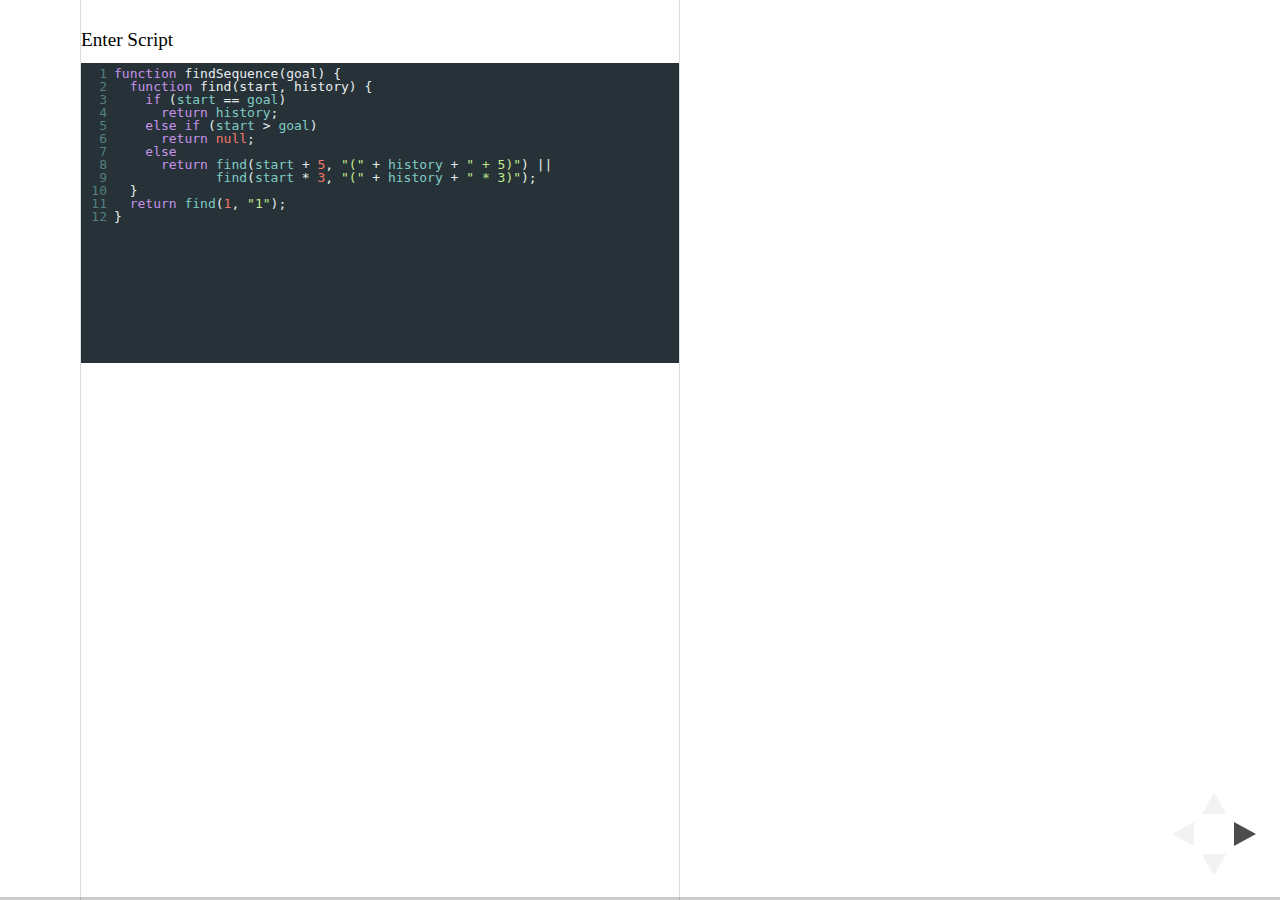
<file: codemirror-5.17.0/index.html>
<!doctype html>
<head>
  <title>CodeMirror: Theme Demo</title>
  <meta charset="utf-8"/>
  <link rel=stylesheet href="style.css">

  <link rel="stylesheet" href="lib/codemirror.css">
  <link rel="stylesheet" href="theme/material.css">
  <script src="lib/codemirror.js"></script>
  <script src="mode/javascript/javascript.js"></script>
  <script src="addon/selection/active-line.js"></script>
  <script src="addon/edit/matchbrackets.js"></script>

  <link rel="stylesheet" href="../reveal.js-3.3.0/css/reveal.css">
  <!-- <link rel="stylesheet" href="../reveal.js-3.3.0/css/theme/black.css"> -->
  <!-- Printing and PDF exports -->
  <script>
    var link = document.createElement( 'link' );
    link.rel = 'stylesheet';
    link.type = 'text/css';
    link.href = window.location.search.match( /print-pdf/gi ) ? '../reveal.js-3.3.0/css/print/pdf.css' : '../reveal.js-3.3.0/css/print/paper.css';
    document.getElementsByTagName( 'head' )[0].appendChild( link );
  </script>
</head>

<body>

<article>
<h2>Enter Script</h2>
<form><textarea id="code" name="code">
function findSequence(goal) {
  function find(start, history) {
    if (start == goal)
      return history;
    else if (start > goal)
      return null;
    else
      return find(start + 5, "(" + history + " + 5)") ||
             find(start * 3, "(" + history + " * 3)");
  }
  return find(1, "1");
}</textarea></form>
<script>
  var editor = CodeMirror.fromTextArea(document.getElementById("code"), {
    lineNumbers: true,
    styleActiveLine: true,
    matchBrackets: true,
    theme: "material"
  });
</script>
</article>

<!-- Output presentation preview -->
<div id="PreviewBox">
  <div class="reveal">
    <div class="slides">
      <section>Slide 1</section>
      <section>Slide 2</section>
    </div>
  </div>
  <script src="../reveal.js-3.3.0/lib/js/head.min.js"></script>
  <script src="../reveal.js-3.3.0/js/reveal.js"></script>
  <script>Reveal.initialize({
    width: 800,
    height: 800,
    // Factor of the display size that should remain empty around the content
    margin: 0.1,
    });</script>
</div>

</body>
</file>
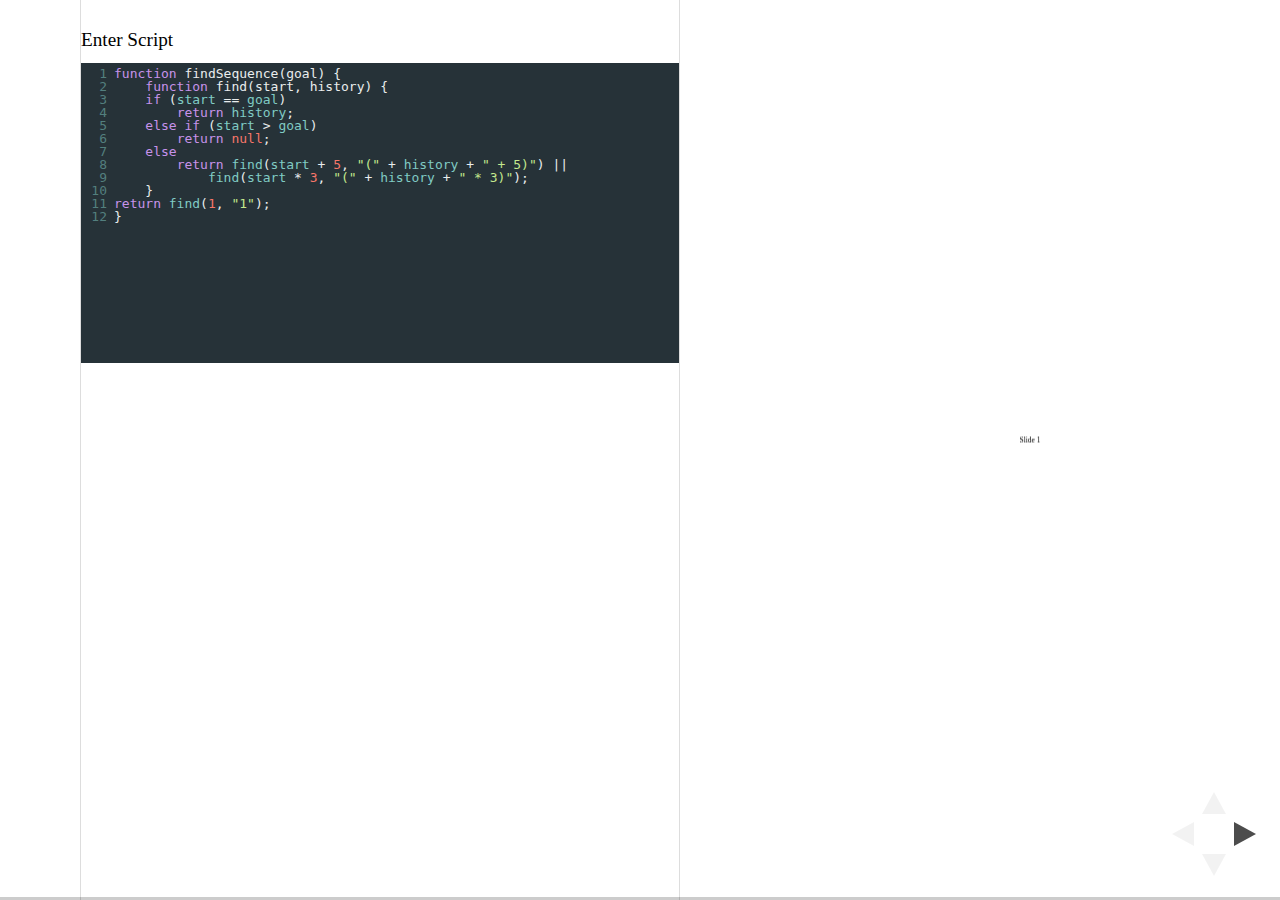
<file: reveal.js-3.3.0/index.html>
<!doctype html>
<html>
	<head>
		<meta charset="utf-8">
		<meta name="viewport" content="width=device-width, initial-scale=1.0, maximum-scale=1.0, user-scalable=no">

		<title>reveal.js</title>

		<link rel=stylesheet href="../codemirror-5.17.0/style.css">

		<link rel="stylesheet" href="../codemirror-5.17.0/lib/codemirror.css">
		<link rel="stylesheet" href="../codemirror-5.17.0/theme/material.css">
		<script src="../codemirror-5.17.0/lib/codemirror.js"></script>
		<script src="../codemirror-5.17.0/mode/javascript/javascript.js"></script>
		<script src="../codemirror-5.17.0/addon/selection/active-line.js"></script>
		<script src="../codemirror-5.17.0/addon/edit/matchbrackets.js"></script>

		<link rel="stylesheet" href="css/reveal.css">
		<!-- <link rel="stylesheet" href="css/theme/black.css"> -->

		<!-- Theme used for syntax highlighting of code -->
		<link rel="stylesheet" href="lib/css/zenburn.css">

		<!-- Printing and PDF exports -->
		<script>
			var link = document.createElement( 'link' );
			link.rel = 'stylesheet';
			link.type = 'text/css';
			link.href = window.location.search.match( /print-pdf/gi ) ? 'css/print/pdf.css' : 'css/print/paper.css';
			document.getElementsByTagName( 'head' )[0].appendChild( link );
		</script>
	</head>
	<body>

		<article>
		<h2>Enter Script</h2>
		<form><textarea id="code" name="code">
function findSequence(goal) {
	function find(start, history) {
	if (start == goal)
		return history;
	else if (start > goal)
		return null;
	else
		return find(start + 5, "(" + history + " + 5)") ||
	    	find(start * 3, "(" + history + " * 3)");
	}
return find(1, "1");
}</textarea></form>
		<script>
		var editor = CodeMirror.fromTextArea(document.getElementById("code"), {
			lineNumbers: true,
			styleActiveLine: true,
			matchBrackets: true,
			theme: "material"
		});
		</script>
		</article>


		<div class="reveal" style="width:500px; float:right">
			<div class="slides">
				<section>Slide 1</section>
				<section>Slide 2</section>
			</div>
		</div>

		<script src="lib/js/head.min.js"></script>
		<script src="js/reveal.js"></script>

		<script>
			// More info https://github.com/hakimel/reveal.js#configuration
			Reveal.initialize({
				history: true,

				// More info https://github.com/hakimel/reveal.js#dependencies
				dependencies: [
					{ src: 'plugin/markdown/marked.js' },
					{ src: 'plugin/markdown/markdown.js' },
					{ src: 'plugin/notes/notes.js', async: true },
					{ src: 'plugin/highlight/highlight.js', async: true, callback: function() { hljs.initHighlightingOnLoad(); } }
				]
			});
		</script>
	</body>
</html>
</file>
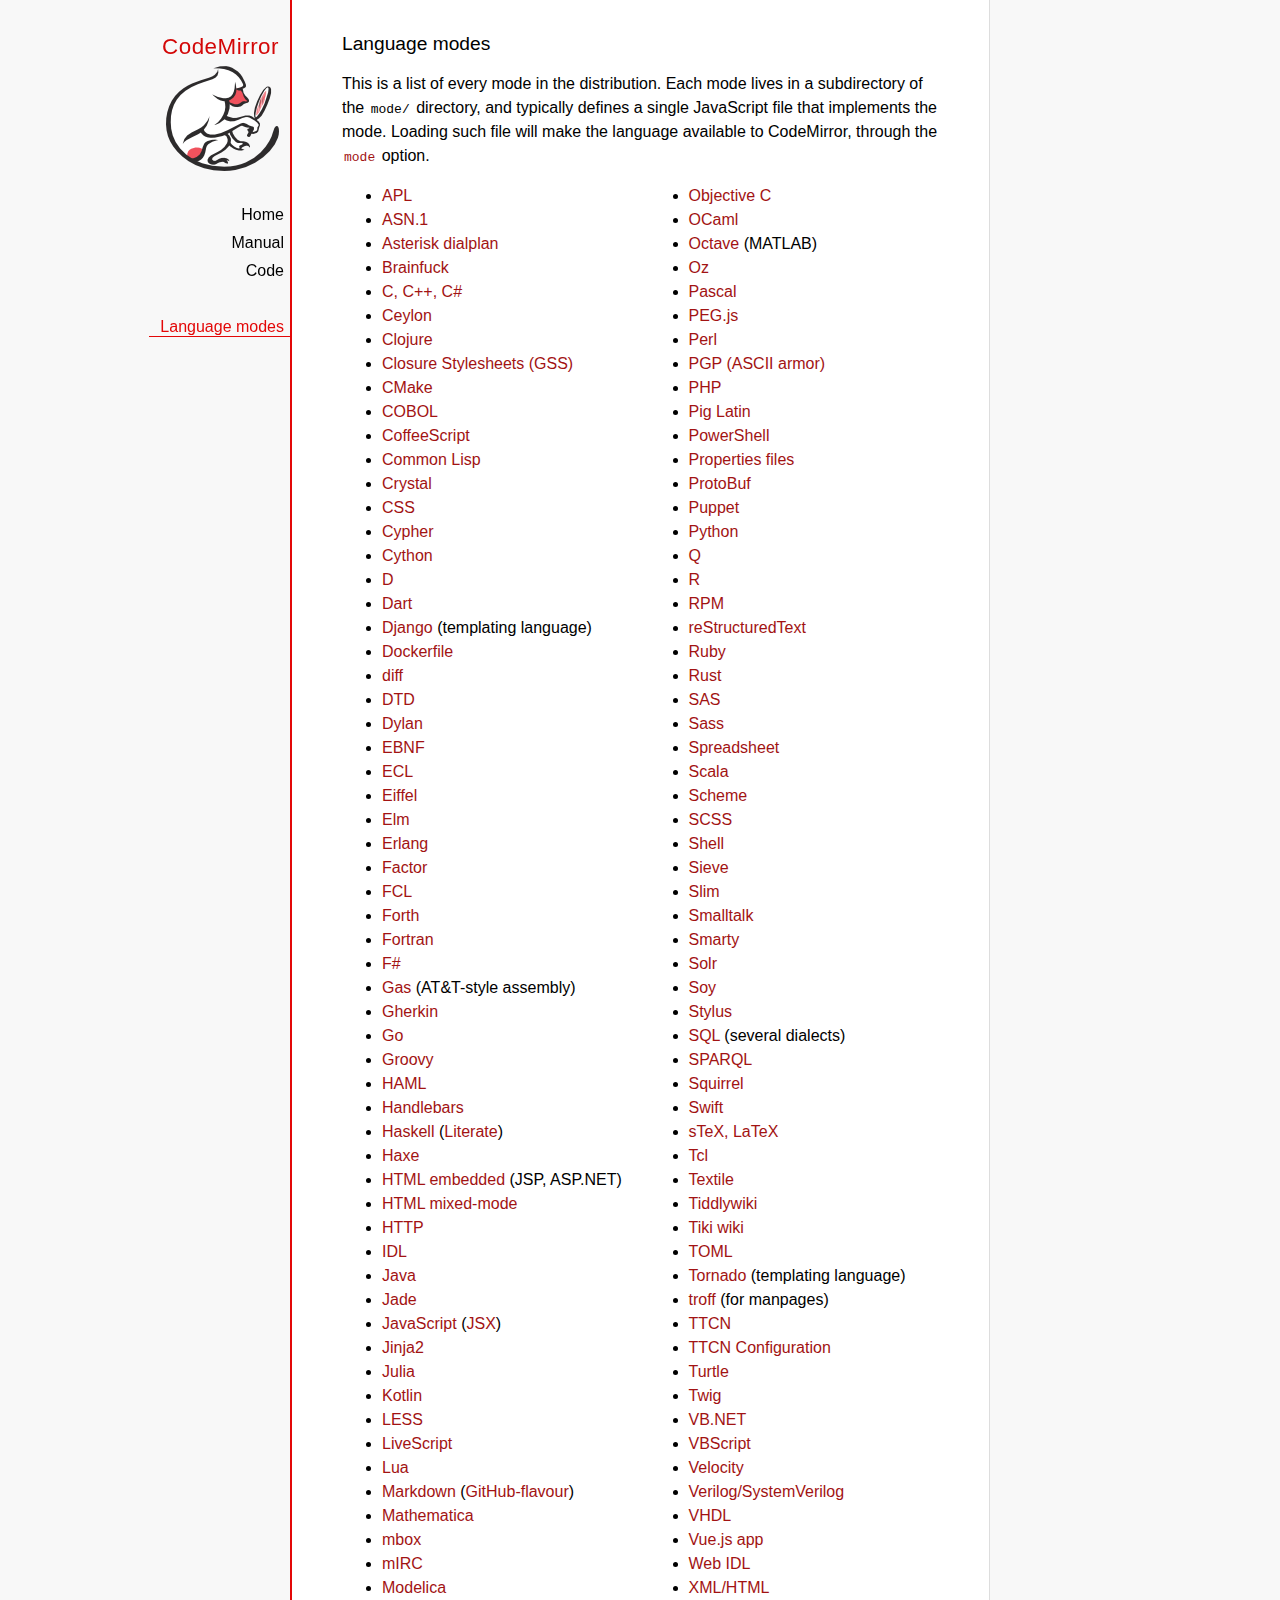
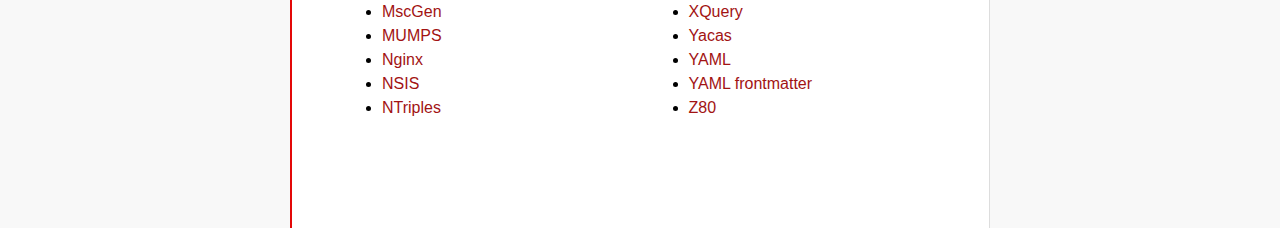
<file: codemirror-5.17.0/mode/index.html>
<!doctype html>

<title>CodeMirror: Language Modes</title>
<meta charset="utf-8"/>
<link rel=stylesheet href="../doc/docs.css">

<div id=nav>
  <a href="http://codemirror.net"><h1>CodeMirror</h1><img id=logo src="../doc/logo.png"></a>

  <ul>
    <li><a href="../index.html">Home</a>
    <li><a href="../doc/manual.html">Manual</a>
    <li><a href="https://github.com/codemirror/codemirror">Code</a>
  </ul>
  <ul>
    <li><a class=active href="#">Language modes</a>
  </ul>
</div>

<article>

  <h2>Language modes</h2>

  <p>This is a list of every mode in the distribution. Each mode lives
in a subdirectory of the <code>mode/</code> directory, and typically
defines a single JavaScript file that implements the mode. Loading
such file will make the language available to CodeMirror, through
the <a href="../doc/manual.html#option_mode"><code>mode</code></a>
option.</p>

  <div style="-webkit-columns: 100px 2; -moz-columns: 100px 2; columns: 100px 2;">
    <ul style="margin-top: 0">
      <li><a href="apl/index.html">APL</a></li>
      <li><a href="asn.1/index.html">ASN.1</a></li>
      <li><a href="asterisk/index.html">Asterisk dialplan</a></li>
      <li><a href="brainfuck/index.html">Brainfuck</a></li>
      <li><a href="clike/index.html">C, C++, C#</a></li>
      <li><a href="clike/index.html">Ceylon</a></li>
      <li><a href="clojure/index.html">Clojure</a></li>
      <li><a href="css/gss.html">Closure Stylesheets (GSS)</a></li>
      <li><a href="cmake/index.html">CMake</a></li>
      <li><a href="cobol/index.html">COBOL</a></li>
      <li><a href="coffeescript/index.html">CoffeeScript</a></li>
      <li><a href="commonlisp/index.html">Common Lisp</a></li>
      <li><a href="crystal/index.html">Crystal</a></li>
      <li><a href="css/index.html">CSS</a></li>
      <li><a href="cypher/index.html">Cypher</a></li>
      <li><a href="python/index.html">Cython</a></li>
      <li><a href="d/index.html">D</a></li>
      <li><a href="dart/index.html">Dart</a></li>
      <li><a href="django/index.html">Django</a> (templating language)</li>
      <li><a href="dockerfile/index.html">Dockerfile</a></li>
      <li><a href="diff/index.html">diff</a></li>
      <li><a href="dtd/index.html">DTD</a></li>
      <li><a href="dylan/index.html">Dylan</a></li>
      <li><a href="ebnf/index.html">EBNF</a></li>
      <li><a href="ecl/index.html">ECL</a></li>
      <li><a href="eiffel/index.html">Eiffel</a></li>
      <li><a href="elm/index.html">Elm</a></li>
      <li><a href="erlang/index.html">Erlang</a></li>
      <li><a href="factor/index.html">Factor</a></li>
      <li><a href="fcl/index.html">FCL</a></li>
      <li><a href="forth/index.html">Forth</a></li>
      <li><a href="fortran/index.html">Fortran</a></li>
      <li><a href="mllike/index.html">F#</a></li>
      <li><a href="gas/index.html">Gas</a> (AT&amp;T-style assembly)</li>
      <li><a href="gherkin/index.html">Gherkin</a></li>
      <li><a href="go/index.html">Go</a></li>
      <li><a href="groovy/index.html">Groovy</a></li>
      <li><a href="haml/index.html">HAML</a></li>
      <li><a href="handlebars/index.html">Handlebars</a></li>
      <li><a href="haskell/index.html">Haskell</a> (<a href="haskell-literate/index.html">Literate</a>)</li>
      <li><a href="haxe/index.html">Haxe</a></li>
      <li><a href="htmlembedded/index.html">HTML embedded</a> (JSP, ASP.NET)</li>
      <li><a href="htmlmixed/index.html">HTML mixed-mode</a></li>
      <li><a href="http/index.html">HTTP</a></li>
      <li><a href="idl/index.html">IDL</a></li>
      <li><a href="clike/index.html">Java</a></li>
      <li><a href="jade/index.html">Jade</a></li>
      <li><a href="javascript/index.html">JavaScript</a> (<a href="jsx/index.html">JSX</a>)</li>
      <li><a href="jinja2/index.html">Jinja2</a></li>
      <li><a href="julia/index.html">Julia</a></li>
      <li><a href="kotlin/index.html">Kotlin</a></li>
      <li><a href="css/less.html">LESS</a></li>
      <li><a href="livescript/index.html">LiveScript</a></li>
      <li><a href="lua/index.html">Lua</a></li>
      <li><a href="markdown/index.html">Markdown</a> (<a href="gfm/index.html">GitHub-flavour</a>)</li>
      <li><a href="mathematica/index.html">Mathematica</a></li>
      <li><a href="mbox/index.html">mbox</a></li>
      <li><a href="mirc/index.html">mIRC</a></li>
      <li><a href="modelica/index.html">Modelica</a></li>
      <li><a href="mscgen/index.html">MscGen</a></li>
      <li><a href="mumps/index.html">MUMPS</a></li>
      <li><a href="nginx/index.html">Nginx</a></li>
      <li><a href="nsis/index.html">NSIS</a></li>
      <li><a href="ntriples/index.html">NTriples</a></li>
      <li><a href="clike/index.html">Objective C</a></li>
      <li><a href="mllike/index.html">OCaml</a></li>
      <li><a href="octave/index.html">Octave</a> (MATLAB)</li>
      <li><a href="oz/index.html">Oz</a></li>
      <li><a href="pascal/index.html">Pascal</a></li>
      <li><a href="pegjs/index.html">PEG.js</a></li>
      <li><a href="perl/index.html">Perl</a></li>
      <li><a href="asciiarmor/index.html">PGP (ASCII armor)</a></li>
      <li><a href="php/index.html">PHP</a></li>
      <li><a href="pig/index.html">Pig Latin</a></li>
      <li><a href="powershell/index.html">PowerShell</a></li>
      <li><a href="properties/index.html">Properties files</a></li>
      <li><a href="protobuf/index.html">ProtoBuf</a></li>
      <li><a href="puppet/index.html">Puppet</a></li>
      <li><a href="python/index.html">Python</a></li>
      <li><a href="q/index.html">Q</a></li>
      <li><a href="r/index.html">R</a></li>
      <li><a href="rpm/index.html">RPM</a></li>
      <li><a href="rst/index.html">reStructuredText</a></li>
      <li><a href="ruby/index.html">Ruby</a></li>
      <li><a href="rust/index.html">Rust</a></li>
      <li><a href="sas/index.html">SAS</a></li>
      <li><a href="sass/index.html">Sass</a></li>
      <li><a href="spreadsheet/index.html">Spreadsheet</a></li>
      <li><a href="clike/scala.html">Scala</a></li>
      <li><a href="scheme/index.html">Scheme</a></li>
      <li><a href="css/scss.html">SCSS</a></li>
      <li><a href="shell/index.html">Shell</a></li>
      <li><a href="sieve/index.html">Sieve</a></li>
      <li><a href="slim/index.html">Slim</a></li>
      <li><a href="smalltalk/index.html">Smalltalk</a></li>
      <li><a href="smarty/index.html">Smarty</a></li>
      <li><a href="solr/index.html">Solr</a></li>
      <li><a href="soy/index.html">Soy</a></li>
      <li><a href="stylus/index.html">Stylus</a></li>
      <li><a href="sql/index.html">SQL</a> (several dialects)</li>
      <li><a href="sparql/index.html">SPARQL</a></li>
      <li><a href="clike/index.html">Squirrel</a></li>
      <li><a href="swift/index.html">Swift</a></li>
      <li><a href="stex/index.html">sTeX, LaTeX</a></li>
      <li><a href="tcl/index.html">Tcl</a></li>
      <li><a href="textile/index.html">Textile</a></li>
      <li><a href="tiddlywiki/index.html">Tiddlywiki</a></li>
      <li><a href="tiki/index.html">Tiki wiki</a></li>
      <li><a href="toml/index.html">TOML</a></li>
      <li><a href="tornado/index.html">Tornado</a> (templating language)</li>
      <li><a href="troff/index.html">troff</a> (for manpages)</li>
      <li><a href="ttcn/index.html">TTCN</a></li>
      <li><a href="ttcn-cfg/index.html">TTCN Configuration</a></li>
      <li><a href="turtle/index.html">Turtle</a></li>
      <li><a href="twig/index.html">Twig</a></li>
      <li><a href="vb/index.html">VB.NET</a></li>
      <li><a href="vbscript/index.html">VBScript</a></li>
      <li><a href="velocity/index.html">Velocity</a></li>
      <li><a href="verilog/index.html">Verilog/SystemVerilog</a></li>
      <li><a href="vhdl/index.html">VHDL</a></li>
      <li><a href="vue/index.html">Vue.js app</a></li>
      <li><a href="webidl/index.html">Web IDL</a></li>
      <li><a href="xml/index.html">XML/HTML</a></li>
      <li><a href="xquery/index.html">XQuery</a></li>
      <li><a href="yacas/index.html">Yacas</a></li>
      <li><a href="yaml/index.html">YAML</a></li>
      <li><a href="yaml-frontmatter/index.html">YAML frontmatter</a></li>
      <li><a href="z80/index.html">Z80</a></li>
    </ul>
  </div>

</article>
</file>
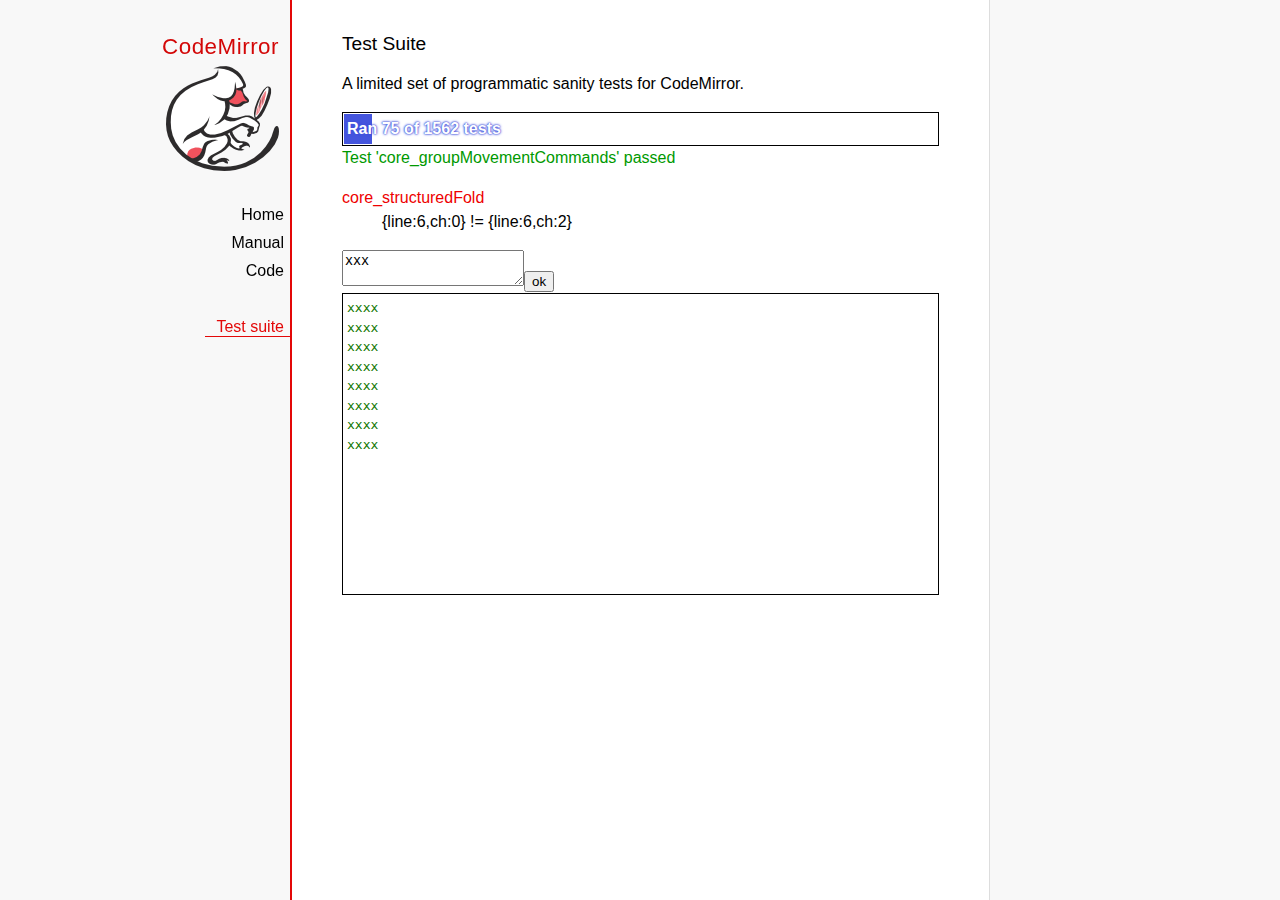
<file: codemirror-5.17.0/test/index.html>
<!doctype html>

<meta charset="utf-8"/>
<title>CodeMirror: Test Suite</title>
<link rel=stylesheet href="../doc/docs.css">

<link rel="stylesheet" href="../lib/codemirror.css">
<link rel="stylesheet" href="mode_test.css">
<script src="../doc/activebookmark.js"></script>
<script src="../lib/codemirror.js"></script>
<script src="../mode/meta.js"></script>
<script src="../addon/mode/overlay.js"></script>
<script src="../addon/mode/multiplex.js"></script>
<script src="../addon/search/searchcursor.js"></script>
<script src="../addon/dialog/dialog.js"></script>
<script src="../addon/edit/matchbrackets.js"></script>
<script src="../addon/hint/sql-hint.js"></script>
<script src="../addon/comment/comment.js"></script>
<script src="../addon/mode/simple.js"></script>
<script src="../mode/css/css.js"></script>
<script src="../mode/clike/clike.js"></script>
<!-- clike must be after css or vim and sublime tests will fail -->
<script src="../mode/gfm/gfm.js"></script>
<script src="../mode/haml/haml.js"></script>
<script src="../mode/htmlmixed/htmlmixed.js"></script>
<script src="../mode/javascript/javascript.js"></script>
<script src="../mode/jsx/jsx.js"></script>
<script src="../mode/markdown/markdown.js"></script>
<script src="../mode/php/php.js"></script>
<script src="../mode/python/python.js"></script>
<script src="../mode/powershell/powershell.js"></script>
<script src="../mode/ruby/ruby.js"></script>
<script src="../mode/shell/shell.js"></script>
<script src="../mode/slim/slim.js"></script>
<script src="../mode/sql/sql.js"></script>
<script src="../mode/stex/stex.js"></script>
<script src="../mode/textile/textile.js"></script>
<script src="../mode/verilog/verilog.js"></script>
<script src="../mode/xml/xml.js"></script>
<script src="../mode/xquery/xquery.js"></script>
<script src="../keymap/emacs.js"></script>
<script src="../keymap/sublime.js"></script>
<script src="../keymap/vim.js"></script>
<script src="../mode/rust/rust.js"></script>
<script src="../mode/mscgen/mscgen.js"></script>
<script src="../mode/dylan/dylan.js"></script>

<style type="text/css">
  .ok {color: #090;}
  .fail {color: #e00;}
  .error {color: #c90;}
  .done {font-weight: bold;}
  #progress {
  background: #45d;
  color: white;
  text-shadow: 0 0 1px #45d, 0 0 2px #45d, 0 0 3px #45d;
  font-weight: bold;
  white-space: pre;
  }
  #testground {
  visibility: hidden;
  }
  #testground.offscreen {
  visibility: visible;
  position: absolute;
  left: -10000px;
  top: -10000px;
  }
  .CodeMirror { border: 1px solid black; }
</style>

<div id=nav>
  <a href="http://codemirror.net"><h1>CodeMirror</h1><img id=logo src="../doc/logo.png"></a>

  <ul>
    <li><a href="../index.html">Home</a>
    <li><a href="../doc/manual.html">Manual</a>
    <li><a href="https://github.com/codemirror/codemirror">Code</a>
  </ul>
  <ul>
    <li><a class=active href="#">Test suite</a>
  </ul>
</div>

<article>
  <h2>Test Suite</h2>

    <p>A limited set of programmatic sanity tests for CodeMirror.</p>

    <div style="border: 1px solid black; padding: 1px; max-width: 700px;">
      <div style="width: 0px;" id=progress><div style="padding: 3px;">Ran <span id="progress_ran">0</span><span id="progress_total"> of 0</span> tests</div></div>
    </div>
    <p id=status>Please enable JavaScript...</p>
    <div id=output></div>

    <div id=testground></div>

    <script src="driver.js"></script>
    <script src="test.js"></script>
    <script src="doc_test.js"></script>
    <script src="multi_test.js"></script>
    <script src="scroll_test.js"></script>
    <script src="comment_test.js"></script>
    <script src="search_test.js"></script>
    <script src="mode_test.js"></script>

    <script src="../mode/clike/test.js"></script>
    <script src="../mode/css/test.js"></script>
    <script src="../mode/css/gss_test.js"></script>
    <script src="../mode/css/scss_test.js"></script>
    <script src="../mode/css/less_test.js"></script>
    <script src="../mode/gfm/test.js"></script>
    <script src="../mode/haml/test.js"></script>
    <script src="../mode/javascript/test.js"></script>
    <script src="../mode/jsx/test.js"></script>
    <script src="../mode/markdown/test.js"></script>
    <script src="../mode/php/test.js"></script>
    <script src="../mode/powershell/test.js"></script>
    <script src="../mode/ruby/test.js"></script>
    <script src="../mode/shell/test.js"></script>
    <script src="../mode/slim/test.js"></script>
    <script src="../mode/stex/test.js"></script>
    <script src="../mode/textile/test.js"></script>
    <script src="../mode/verilog/test.js"></script>
    <script src="../mode/xml/test.js"></script>
    <script src="../mode/xquery/test.js"></script>
    <script src="../mode/python/test.js"></script>
    <script src="../mode/rust/test.js"></script>
    <script src="../mode/mscgen/mscgen_test.js"></script>
    <script src="../mode/mscgen/xu_test.js"></script>
    <script src="../mode/mscgen/msgenny_test.js"></script>
    <script src="../mode/dylan/test.js"></script>
    <script src="../addon/mode/multiplex_test.js"></script>
    <script src="emacs_test.js"></script>
    <script src="sql-hint-test.js"></script>
    <script src="sublime_test.js"></script>
    <script src="vim_test.js"></script>
    <script>
      window.onload = runHarness;
      CodeMirror.on(window, 'hashchange', runHarness);

      function esc(str) {
        return str.replace(/[<&]/, function(ch) { return ch == "<" ? "&lt;" : "&amp;"; });
      }

      var output = document.getElementById("output"),
          progress = document.getElementById("progress"),
          progressRan = document.getElementById("progress_ran").childNodes[0],
          progressTotal = document.getElementById("progress_total").childNodes[0];
      var count = 0,
          failed = 0,
          skipped = 0,
          bad = "",
          running = false, // Flag that states tests are running
          quit = false, // Flag to quit tests ASAP
          verbose = false; // Adds message for *every* test to output

      function runHarness(){
        if (running) {
          quit = true;
          setStatus("Restarting tests...", '', true);
          setTimeout(function(){runHarness();}, 500);
          return;
        }
        filters = [];
        verbose = false;
        if (window.location.hash.substr(1)){
          var strings = window.location.hash.substr(1).split(",");
          while (strings.length) {
            var s = strings.shift();
            if (s === "verbose")
              verbose = true;
            else
              filters.push(parseTestFilter(decodeURIComponent(s)));
          }
        }
        quit = false;
        running = true;
        setStatus("Loading tests...");
        count = 0;
        failed = 0;
        skipped = 0;
        bad = "";
        totalTests = countTests();
        progressTotal.nodeValue = " of " + totalTests;
        progressRan.nodeValue = count;
        output.innerHTML = '';
        document.getElementById("testground").innerHTML = "<form>" +
          "<textarea id=\"code\" name=\"code\"></textarea>" +
          "<input type=submit value=ok name=submit>" +
          "</form>";
        runTests(displayTest);
      }

      function setStatus(message, className, force){
        if (quit && !force) return;
        if (!message) throw("must provide message");
        var status = document.getElementById("status").childNodes[0];
        status.nodeValue = message;
        status.parentNode.className = className;
      }
      function addOutput(name, className, code){
        var newOutput = document.createElement("dl");
        var newTitle = document.createElement("dt");
        newTitle.className = className;
        newTitle.appendChild(document.createTextNode(name));
        newOutput.appendChild(newTitle);
        var newMessage = document.createElement("dd");
        newMessage.innerHTML = code;
        newOutput.appendChild(newTitle);
        newOutput.appendChild(newMessage);
        output.appendChild(newOutput);
      }
      function displayTest(type, name, customMessage) {
        var message = "???";
        if (type != "done" && type != "skipped") ++count;
        progress.style.width = (count * (progress.parentNode.clientWidth - 2) / totalTests) + "px";
        progressRan.nodeValue = count;
        if (type == "ok") {
          message = "Test '" + name + "' passed";
          if (!verbose) customMessage = false;
        } else if (type == "skipped") {
          message = "Test '" + name + "' skipped";
          ++skipped;
          if (!verbose) customMessage = false;
        } else if (type == "expected") {
          message = "Test '" + name + "' failed as expected";
          if (!verbose) customMessage = false;
        } else if (type == "error" || type == "fail") {
          ++failed;
          message = "Test '" + name + "' failed";
        } else if (type == "done") {
          if (failed) {
            type += " fail";
            message = failed + " failure" + (failed > 1 ? "s" : "");
          } else if (count < totalTests) {
            failed = totalTests - count;
            type += " fail";
            message = failed + " failure" + (failed > 1 ? "s" : "");
          } else {
            type += " ok";
            message = "All passed";
            if (skipped) {
              message += " (" + skipped + " skipped)";
            }
          }
          progressTotal.nodeValue = '';
          customMessage = true; // Hack to avoid adding to output
        }
        if (verbose && !customMessage)  customMessage = message;
        setStatus(message, type);
        if (customMessage && customMessage.length > 0) {
          addOutput(name, type, customMessage);
        }
      }
    </script>

</article>
</file>
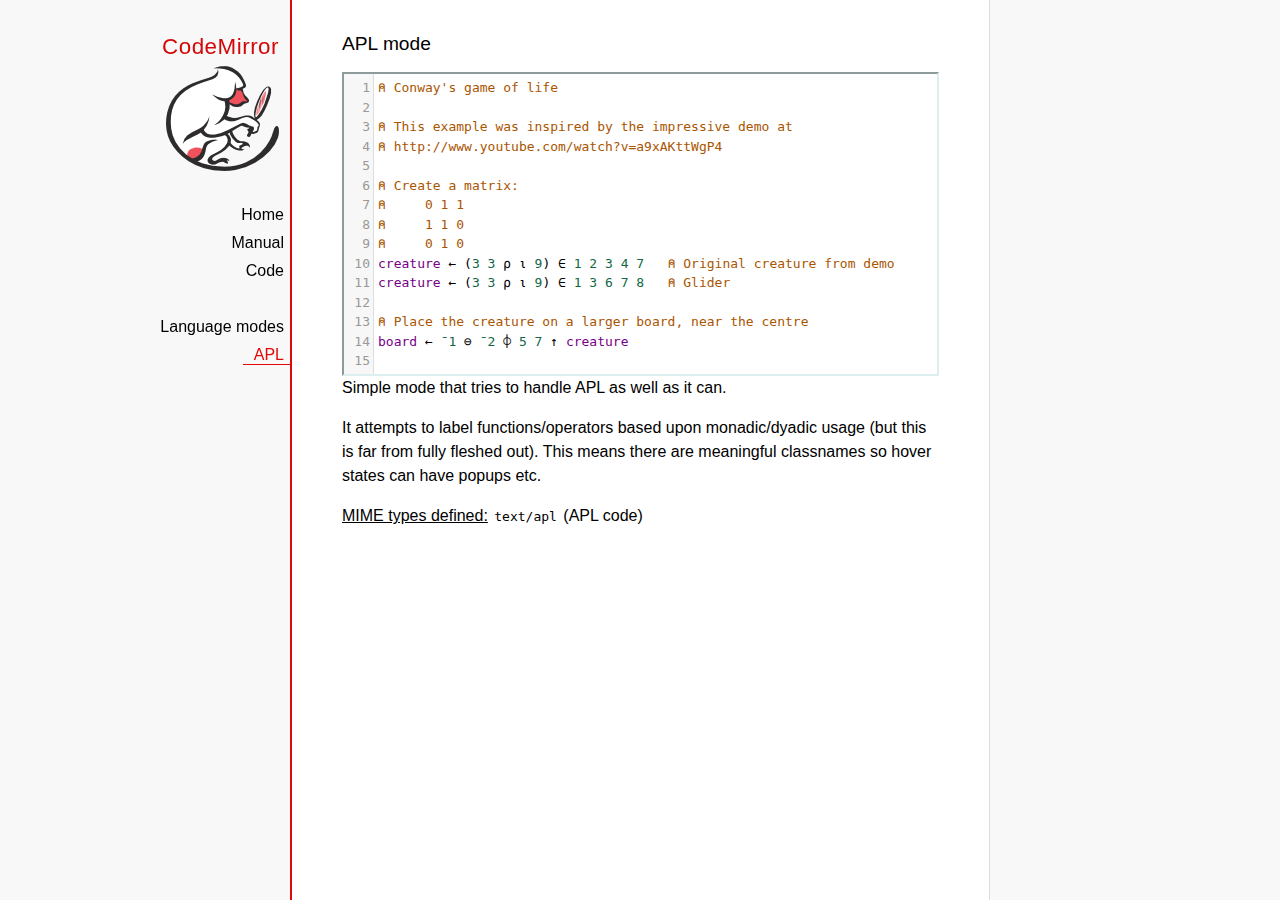
<file: codemirror-5.17.0/mode/apl/index.html>
<!doctype html>

<title>CodeMirror: APL mode</title>
<meta charset="utf-8"/>
<link rel=stylesheet href="../../doc/docs.css">

<link rel="stylesheet" href="../../lib/codemirror.css">
<script src="../../lib/codemirror.js"></script>
<script src="../../addon/edit/matchbrackets.js"></script>
<script src="./apl.js"></script>
<style>
	.CodeMirror { border: 2px inset #dee; }
    </style>
<div id=nav>
  <a href="http://codemirror.net"><h1>CodeMirror</h1><img id=logo src="../../doc/logo.png"></a>

  <ul>
    <li><a href="../../index.html">Home</a>
    <li><a href="../../doc/manual.html">Manual</a>
    <li><a href="https://github.com/codemirror/codemirror">Code</a>
  </ul>
  <ul>
    <li><a href="../index.html">Language modes</a>
    <li><a class=active href="#">APL</a>
  </ul>
</div>

<article>
<h2>APL mode</h2>
<form><textarea id="code" name="code">
⍝ Conway's game of life

⍝ This example was inspired by the impressive demo at
⍝ http://www.youtube.com/watch?v=a9xAKttWgP4

⍝ Create a matrix:
⍝     0 1 1
⍝     1 1 0
⍝     0 1 0
creature ← (3 3 ⍴ ⍳ 9) ∈ 1 2 3 4 7   ⍝ Original creature from demo
creature ← (3 3 ⍴ ⍳ 9) ∈ 1 3 6 7 8   ⍝ Glider

⍝ Place the creature on a larger board, near the centre
board ← ¯1 ⊖ ¯2 ⌽ 5 7 ↑ creature

⍝ A function to move from one generation to the next
life ← {∨/ 1 ⍵ ∧ 3 4 = ⊂+/ +⌿ 1 0 ¯1 ∘.⊖ 1 0 ¯1 ⌽¨ ⊂⍵}

⍝ Compute n-th generation and format it as a
⍝ character matrix
gen ← {' #'[(life ⍣ ⍵) board]}

⍝ Show first three generations
(gen 1) (gen 2) (gen 3)
</textarea></form>

    <script>
      var editor = CodeMirror.fromTextArea(document.getElementById("code"), {
        lineNumbers: true,
        matchBrackets: true,
        mode: "text/apl"
      });
    </script>

    <p>Simple mode that tries to handle APL as well as it can.</p>
    <p>It attempts to label functions/operators based upon
    monadic/dyadic usage (but this is far from fully fleshed out).
    This means there are meaningful classnames so hover states can
    have popups etc.</p>

    <p><strong>MIME types defined:</strong> <code>text/apl</code> (APL code)</p>
  </article>
</file>
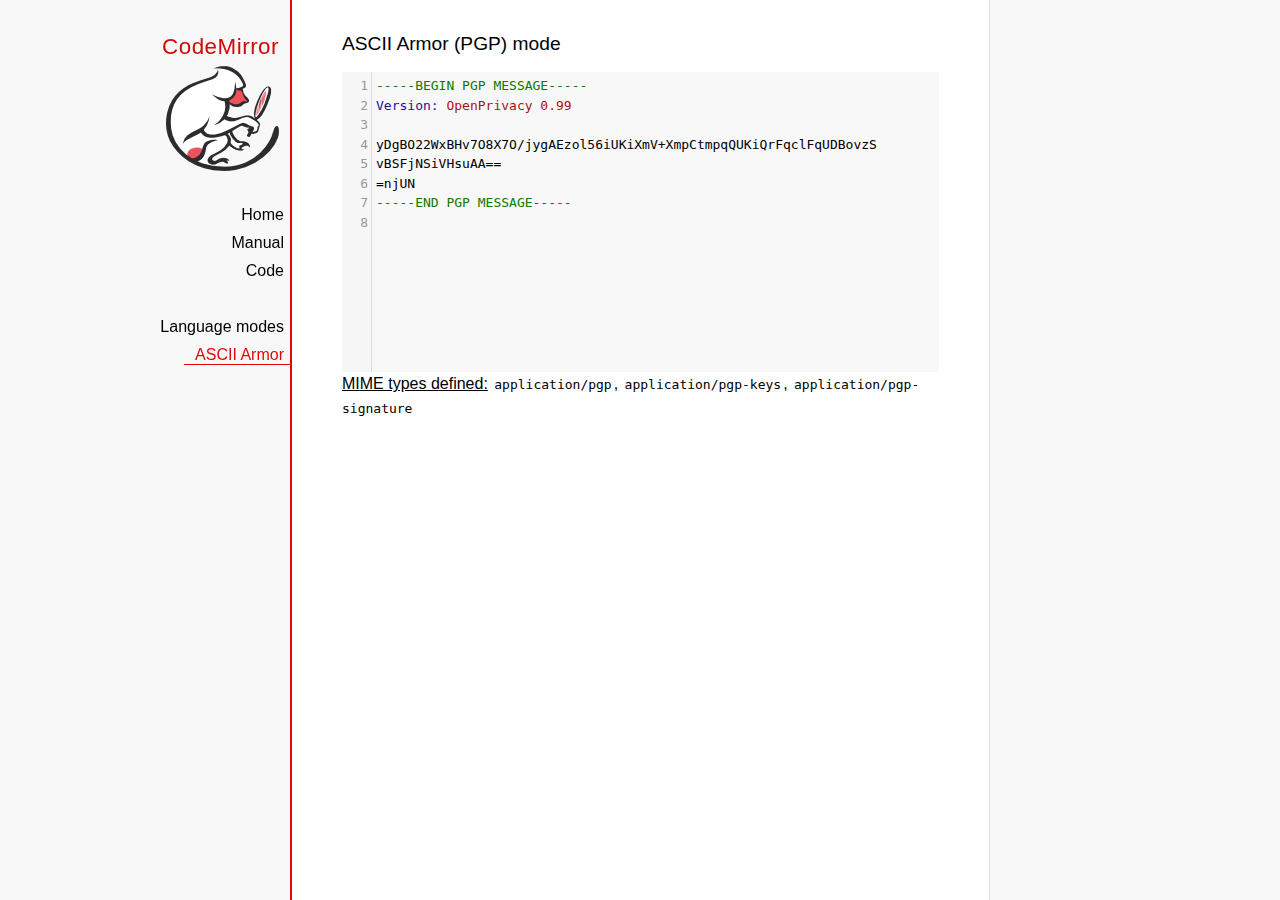
<file: codemirror-5.17.0/mode/asciiarmor/index.html>
<!doctype html>

<title>CodeMirror: ASCII Armor (PGP) mode</title>
<meta charset="utf-8"/>
<link rel=stylesheet href="../../doc/docs.css">

<link rel="stylesheet" href="../../lib/codemirror.css">
<script src="../../lib/codemirror.js"></script>
<script src="asciiarmor.js"></script>
<style>.CodeMirror {background: #f8f8f8;}</style>
<div id=nav>
  <a href="http://codemirror.net"><h1>CodeMirror</h1><img id=logo src="../../doc/logo.png"></a>

  <ul>
    <li><a href="../../index.html">Home</a>
    <li><a href="../../doc/manual.html">Manual</a>
    <li><a href="https://github.com/codemirror/codemirror">Code</a>
  </ul>
  <ul>
    <li><a href="../index.html">Language modes</a>
    <li><a class=active href="#">ASCII Armor</a>
  </ul>
</div>

<article>
<h2>ASCII Armor (PGP) mode</h2>
<form><textarea id="code" name="code">
-----BEGIN PGP MESSAGE-----
Version: OpenPrivacy 0.99

yDgBO22WxBHv7O8X7O/jygAEzol56iUKiXmV+XmpCtmpqQUKiQrFqclFqUDBovzS
vBSFjNSiVHsuAA==
=njUN
-----END PGP MESSAGE-----
</textarea></form>

<script>
var editor = CodeMirror.fromTextArea(document.getElementById("code"), {
  lineNumbers: true
});
</script>

<p><strong>MIME types
defined:</strong> <code>application/pgp</code>, <code>application/pgp-keys</code>, <code>application/pgp-signature</code></p>

</article>
</file>
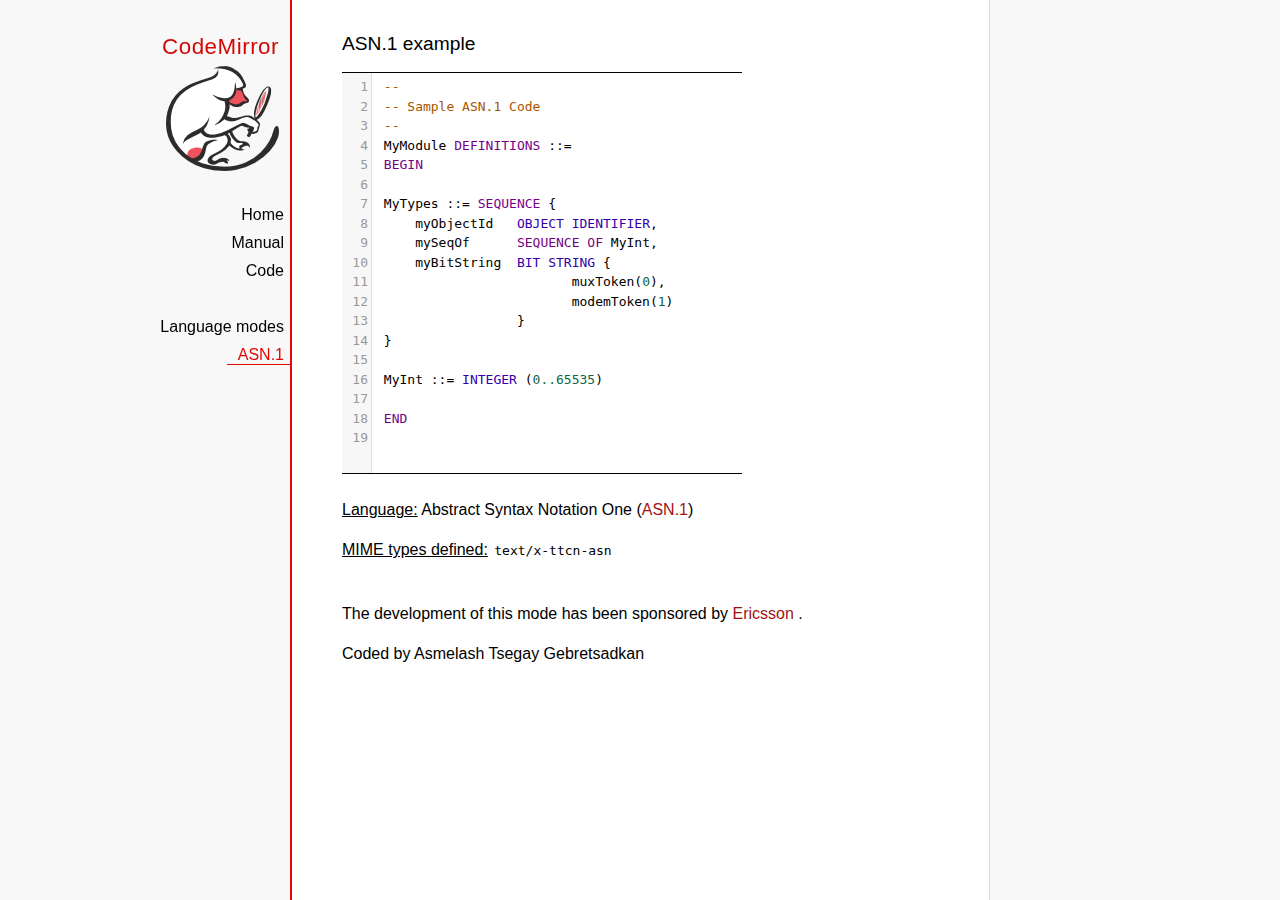
<file: codemirror-5.17.0/mode/asn.1/index.html>
﻿<!doctype html>

<title>CodeMirror: ASN.1 mode</title>
<meta charset="utf-8"/>
<link rel=stylesheet href="../../doc/docs.css">

<link rel="stylesheet" href="../../lib/codemirror.css">
<script src="../../lib/codemirror.js"></script>
<script src="asn.1.js"></script>
<style type="text/css">
    .CodeMirror {
        border-top: 1px solid black;
        border-bottom: 1px solid black;
    }
</style>
<div id=nav>
    <a href="http://codemirror.net"><h1>CodeMirror</h1>
        <img id=logo src="../../doc/logo.png">
    </a>

    <ul>
        <li><a href="../../index.html">Home</a>
        <li><a href="../../doc/manual.html">Manual</a>
        <li><a href="https://github.com/codemirror/codemirror">Code</a>
    </ul>
    <ul>
        <li><a href="../index.html">Language modes</a>
        <li><a class=active href="http://en.wikipedia.org/wiki/Abstract_Syntax_Notation_One">ASN.1</a>
    </ul>
</div>
<article>
    <h2>ASN.1 example</h2>
    <div>
        <textarea id="ttcn-asn-code">
 --
 -- Sample ASN.1 Code
 --
 MyModule DEFINITIONS ::=
 BEGIN

 MyTypes ::= SEQUENCE {
     myObjectId   OBJECT IDENTIFIER,
     mySeqOf      SEQUENCE OF MyInt,
     myBitString  BIT STRING {
                         muxToken(0),
                         modemToken(1)
                  }
 }

 MyInt ::= INTEGER (0..65535)

 END
        </textarea>
    </div>

    <script>
        var ttcnEditor = CodeMirror.fromTextArea(document.getElementById("ttcn-asn-code"), {
            lineNumbers: true,
            matchBrackets: true,
            mode: "text/x-ttcn-asn"
        });
        ttcnEditor.setSize(400, 400);
        var mac = CodeMirror.keyMap.default == CodeMirror.keyMap.macDefault;
        CodeMirror.keyMap.default[(mac ? "Cmd" : "Ctrl") + "-Space"] = "autocomplete";
    </script>
    <br/>
    <p><strong>Language:</strong> Abstract Syntax Notation One
        (<a href="http://www.itu.int/en/ITU-T/asn1/Pages/introduction.aspx">ASN.1</a>)
    </p>
    <p><strong>MIME types defined:</strong> <code>text/x-ttcn-asn</code></p>

    <br/>
    <p>The development of this mode has been sponsored by <a href="http://www.ericsson.com/">Ericsson
    </a>.</p>
    <p>Coded by Asmelash Tsegay Gebretsadkan </p>
</article>
</file>
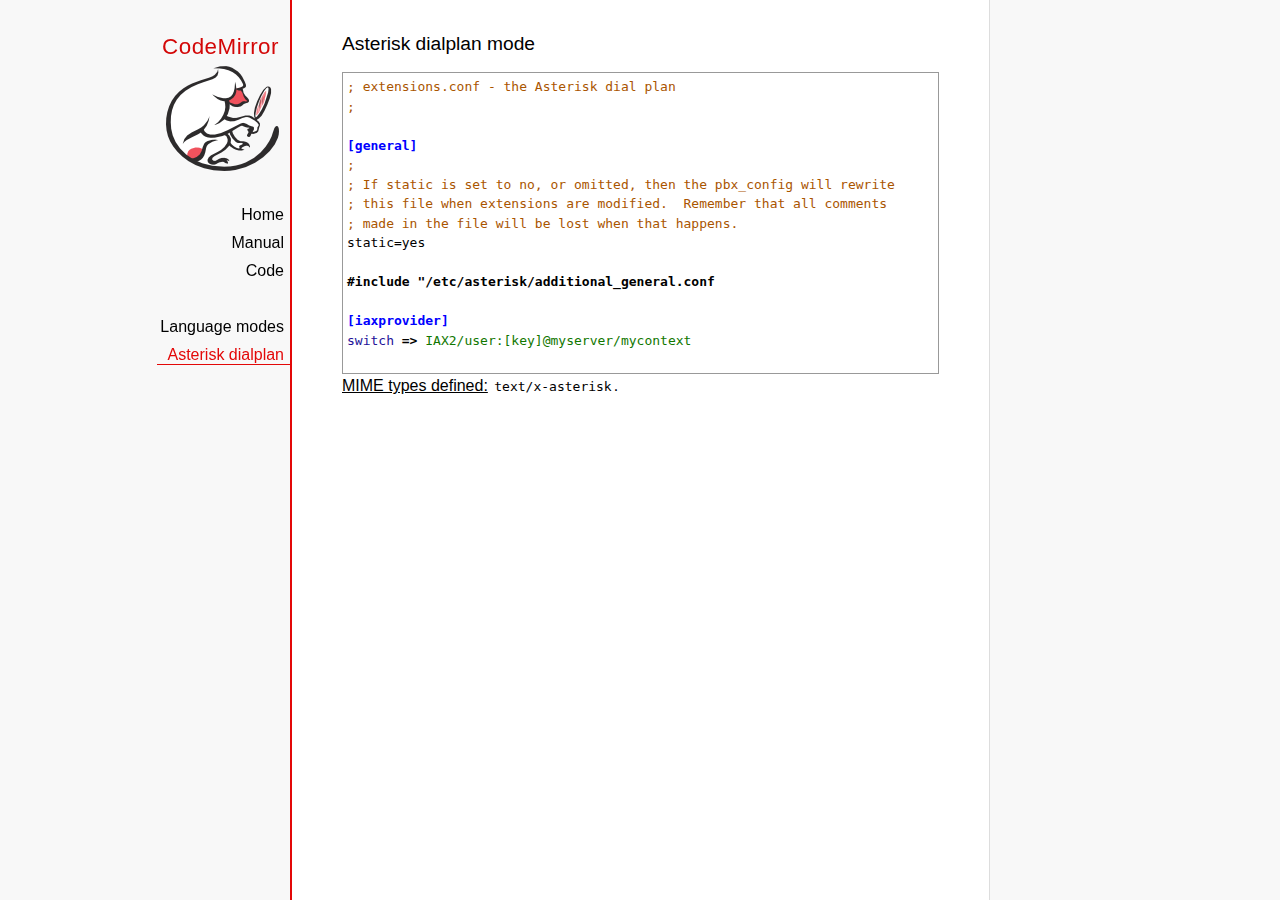
<file: codemirror-5.17.0/mode/asterisk/index.html>
<!doctype html>

<title>CodeMirror: Asterisk dialplan mode</title>
<meta charset="utf-8"/>
<link rel=stylesheet href="../../doc/docs.css">

<link rel="stylesheet" href="../../lib/codemirror.css">
<script src="../../lib/codemirror.js"></script>
<script src="asterisk.js"></script>
<style>
      .CodeMirror {border: 1px solid #999;}
      .cm-s-default span.cm-arrow { color: red; }
    </style>
<div id=nav>
  <a href="http://codemirror.net"><h1>CodeMirror</h1><img id=logo src="../../doc/logo.png"></a>

  <ul>
    <li><a href="../../index.html">Home</a>
    <li><a href="../../doc/manual.html">Manual</a>
    <li><a href="https://github.com/codemirror/codemirror">Code</a>
  </ul>
  <ul>
    <li><a href="../index.html">Language modes</a>
    <li><a class=active href="#">Asterisk dialplan</a>
  </ul>
</div>

<article>
<h2>Asterisk dialplan mode</h2>
<form><textarea id="code" name="code">
; extensions.conf - the Asterisk dial plan
;

[general]
;
; If static is set to no, or omitted, then the pbx_config will rewrite
; this file when extensions are modified.  Remember that all comments
; made in the file will be lost when that happens.
static=yes

#include "/etc/asterisk/additional_general.conf

[iaxprovider]
switch => IAX2/user:[key]@myserver/mycontext

[dynamic]
#exec /usr/bin/dynamic-peers.pl

[trunkint]
;
; International long distance through trunk
;
exten => _9011.,1,Macro(dundi-e164,${EXTEN:4})
exten => _9011.,n,Dial(${GLOBAL(TRUNK)}/${FILTER(0-9,${EXTEN:${GLOBAL(TRUNKMSD)}})})

[local]
;
; Master context for local, toll-free, and iaxtel calls only
;
ignorepat => 9
include => default

[demo]
include => stdexten
;
; We start with what to do when a call first comes in.
;
exten => s,1,Wait(1)			; Wait a second, just for fun
same  => n,Answer			; Answer the line
same  => n,Set(TIMEOUT(digit)=5)	; Set Digit Timeout to 5 seconds
same  => n,Set(TIMEOUT(response)=10)	; Set Response Timeout to 10 seconds
same  => n(restart),BackGround(demo-congrats)	; Play a congratulatory message
same  => n(instruct),BackGround(demo-instruct)	; Play some instructions
same  => n,WaitExten			; Wait for an extension to be dialed.

exten => 2,1,BackGround(demo-moreinfo)	; Give some more information.
exten => 2,n,Goto(s,instruct)

exten => 3,1,Set(LANGUAGE()=fr)		; Set language to french
exten => 3,n,Goto(s,restart)		; Start with the congratulations

exten => 1000,1,Goto(default,s,1)
;
; We also create an example user, 1234, who is on the console and has
; voicemail, etc.
;
exten => 1234,1,Playback(transfer,skip)		; "Please hold while..."
					; (but skip if channel is not up)
exten => 1234,n,Gosub(${EXTEN},stdexten(${GLOBAL(CONSOLE)}))
exten => 1234,n,Goto(default,s,1)		; exited Voicemail

exten => 1235,1,Voicemail(1234,u)		; Right to voicemail

exten => 1236,1,Dial(Console/dsp)		; Ring forever
exten => 1236,n,Voicemail(1234,b)		; Unless busy

;
; # for when they're done with the demo
;
exten => #,1,Playback(demo-thanks)	; "Thanks for trying the demo"
exten => #,n,Hangup			; Hang them up.

;
; A timeout and "invalid extension rule"
;
exten => t,1,Goto(#,1)			; If they take too long, give up
exten => i,1,Playback(invalid)		; "That's not valid, try again"

;
; Create an extension, 500, for dialing the
; Asterisk demo.
;
exten => 500,1,Playback(demo-abouttotry); Let them know what's going on
exten => 500,n,Dial(IAX2/guest@pbx.digium.com/s@default)	; Call the Asterisk demo
exten => 500,n,Playback(demo-nogo)	; Couldn't connect to the demo site
exten => 500,n,Goto(s,6)		; Return to the start over message.

;
; Create an extension, 600, for evaluating echo latency.
;
exten => 600,1,Playback(demo-echotest)	; Let them know what's going on
exten => 600,n,Echo			; Do the echo test
exten => 600,n,Playback(demo-echodone)	; Let them know it's over
exten => 600,n,Goto(s,6)		; Start over

;
;	You can use the Macro Page to intercom a individual user
exten => 76245,1,Macro(page,SIP/Grandstream1)
; or if your peernames are the same as extensions
exten => _7XXX,1,Macro(page,SIP/${EXTEN})
;
;
; System Wide Page at extension 7999
;
exten => 7999,1,Set(TIMEOUT(absolute)=60)
exten => 7999,2,Page(Local/Grandstream1@page&Local/Xlite1@page&Local/1234@page/n,d)

; Give voicemail at extension 8500
;
exten => 8500,1,VoicemailMain
exten => 8500,n,Goto(s,6)

    </textarea></form>
    <script>
      var editor = CodeMirror.fromTextArea(document.getElementById("code"), {
        mode: "text/x-asterisk",
        matchBrackets: true,
        lineNumber: true
      });
    </script>

    <p><strong>MIME types defined:</strong> <code>text/x-asterisk</code>.</p>

  </article>
</file>
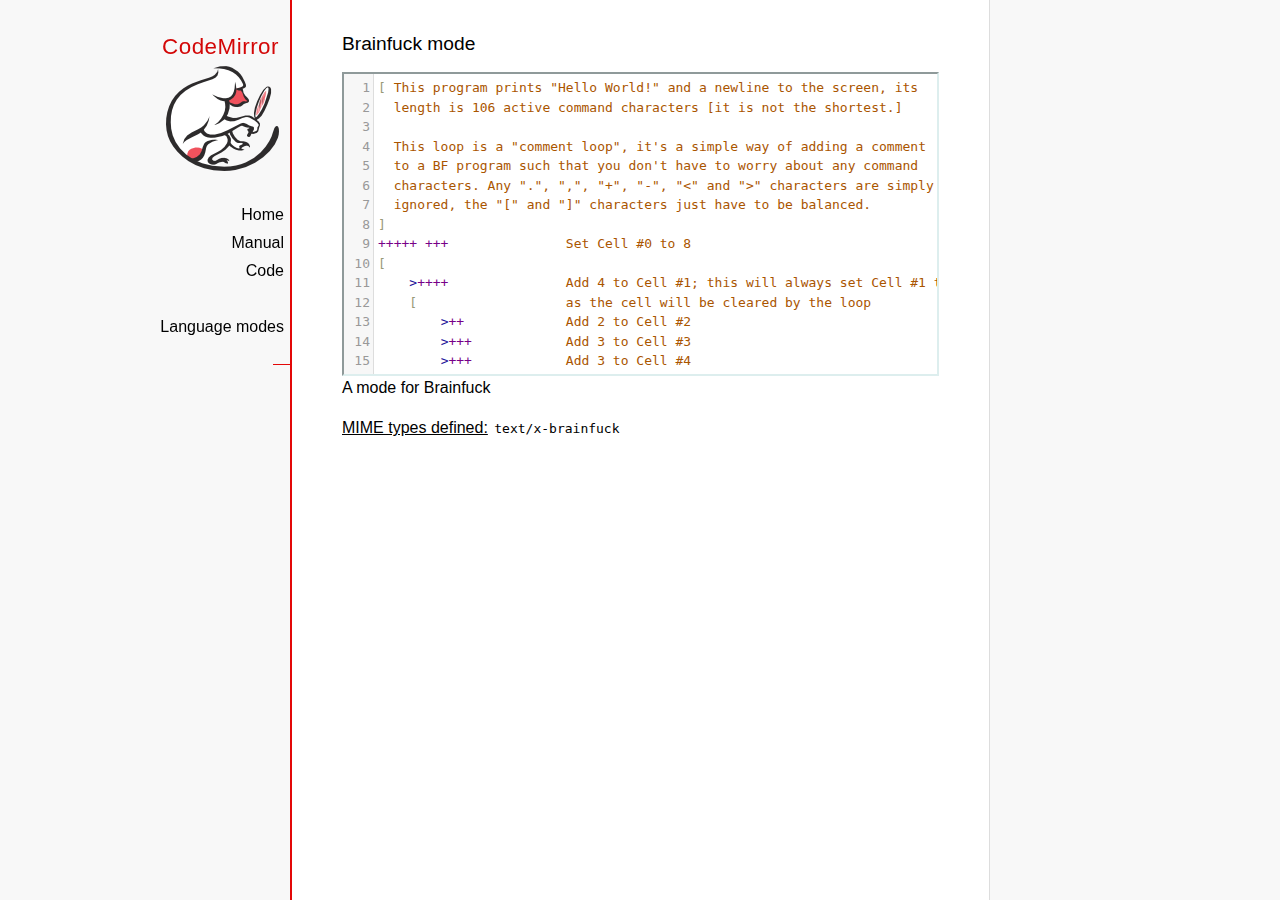
<file: codemirror-5.17.0/mode/brainfuck/index.html>
<!doctype html>

<title>CodeMirror: Brainfuck mode</title>
<meta charset="utf-8"/>
<link rel=stylesheet href="../../doc/docs.css">

<link rel="stylesheet" href="../../lib/codemirror.css">
<script src="../../lib/codemirror.js"></script>
<script src="../../addon/edit/matchbrackets.js"></script>
<script src="./brainfuck.js"></script>
<style>
	.CodeMirror { border: 2px inset #dee; }
    </style>
<div id=nav>
  <a href="http://codemirror.net"><h1>CodeMirror</h1><img id=logo src="../../doc/logo.png"></a>

  <ul>
    <li><a href="../../index.html">Home</a>
    <li><a href="../../doc/manual.html">Manual</a>
    <li><a href="https://github.com/codemirror/codemirror">Code</a>
  </ul>
  <ul>
    <li><a href="../index.html">Language modes</a>
    <li><a class=active href="#"></a>
  </ul>
</div>

<article>
<h2>Brainfuck mode</h2>
<form><textarea id="code" name="code">
[ This program prints "Hello World!" and a newline to the screen, its
  length is 106 active command characters [it is not the shortest.]

  This loop is a "comment loop", it's a simple way of adding a comment
  to a BF program such that you don't have to worry about any command
  characters. Any ".", ",", "+", "-", "&lt;" and "&gt;" characters are simply
  ignored, the "[" and "]" characters just have to be balanced.
]
+++++ +++               Set Cell #0 to 8
[
    &gt;++++               Add 4 to Cell #1; this will always set Cell #1 to 4
    [                   as the cell will be cleared by the loop
        &gt;++             Add 2 to Cell #2
        &gt;+++            Add 3 to Cell #3
        &gt;+++            Add 3 to Cell #4
        &gt;+              Add 1 to Cell #5
        &lt;&lt;&lt;&lt;-           Decrement the loop counter in Cell #1
    ]                   Loop till Cell #1 is zero; number of iterations is 4
    &gt;+                  Add 1 to Cell #2
    &gt;+                  Add 1 to Cell #3
    &gt;-                  Subtract 1 from Cell #4
    &gt;&gt;+                 Add 1 to Cell #6
    [&lt;]                 Move back to the first zero cell you find; this will
                        be Cell #1 which was cleared by the previous loop
    &lt;-                  Decrement the loop Counter in Cell #0
]                       Loop till Cell #0 is zero; number of iterations is 8

The result of this is:
Cell No :   0   1   2   3   4   5   6
Contents:   0   0  72 104  88  32   8
Pointer :   ^

&gt;&gt;.                     Cell #2 has value 72 which is 'H'
&gt;---.                   Subtract 3 from Cell #3 to get 101 which is 'e'
+++++++..+++.           Likewise for 'llo' from Cell #3
&gt;&gt;.                     Cell #5 is 32 for the space
&lt;-.                     Subtract 1 from Cell #4 for 87 to give a 'W'
&lt;.                      Cell #3 was set to 'o' from the end of 'Hello'
+++.------.--------.    Cell #3 for 'rl' and 'd'
&gt;&gt;+.                    Add 1 to Cell #5 gives us an exclamation point
&gt;++.                    And finally a newline from Cell #6
</textarea></form>

    <script>
      var editor = CodeMirror.fromTextArea(document.getElementById("code"), {
        lineNumbers: true,
        matchBrackets: true,
        mode: "text/x-brainfuck"
      });
    </script>

    <p>A mode for Brainfuck</p>

    <p><strong>MIME types defined:</strong> <code>text/x-brainfuck</code></p>
  </article>
</file>
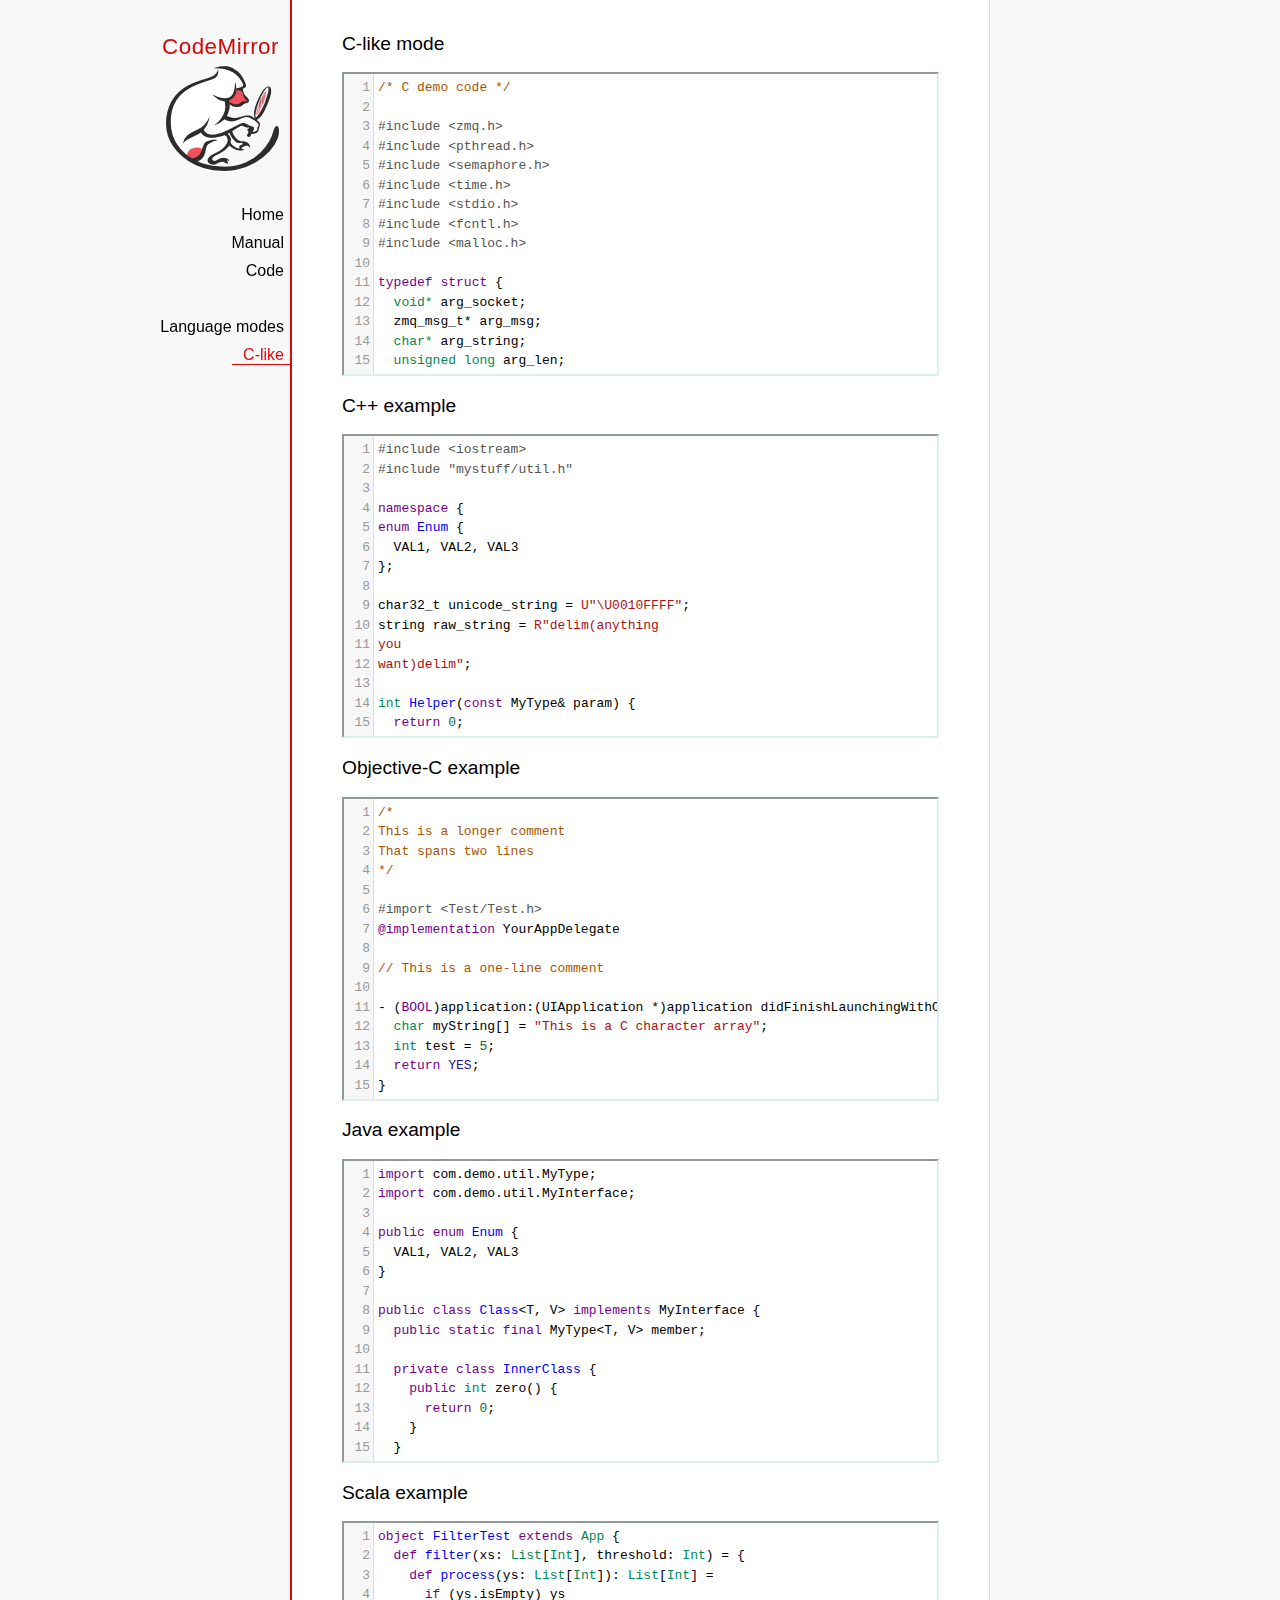
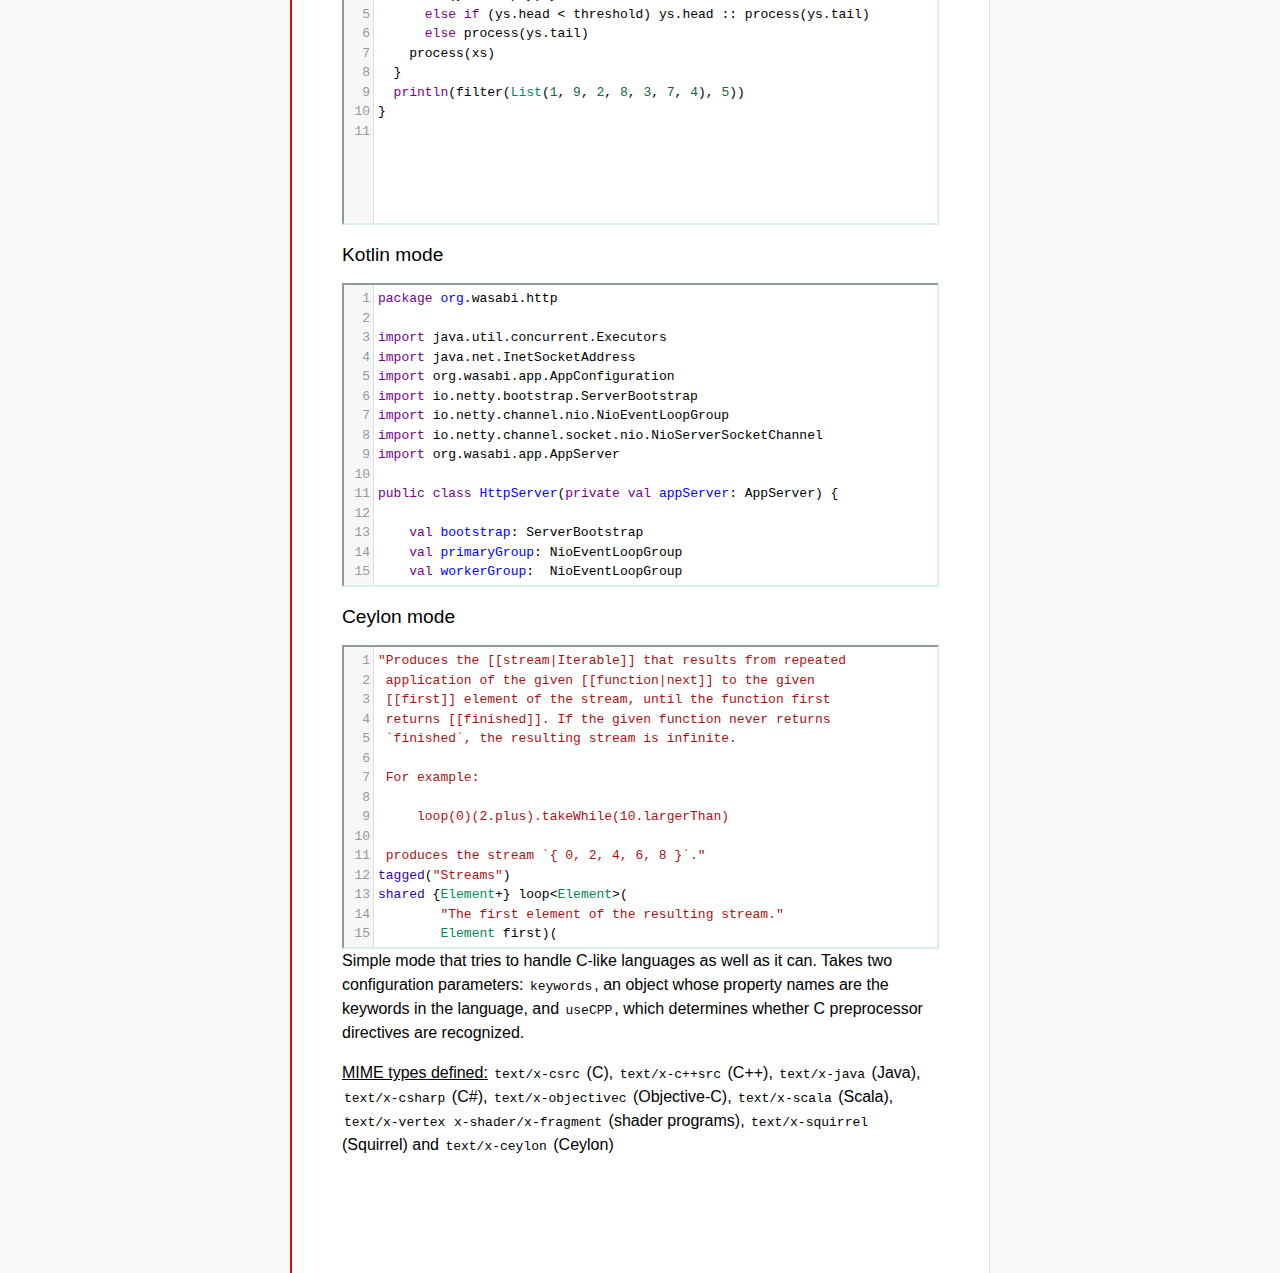
<file: codemirror-5.17.0/mode/clike/index.html>
<!doctype html>

<title>CodeMirror: C-like mode</title>
<meta charset="utf-8"/>
<link rel=stylesheet href="../../doc/docs.css">

<link rel="stylesheet" href="../../lib/codemirror.css">
<script src="../../lib/codemirror.js"></script>
<script src="../../addon/edit/matchbrackets.js"></script>
<link rel="stylesheet" href="../../addon/hint/show-hint.css">
<script src="../../addon/hint/show-hint.js"></script>
<script src="clike.js"></script>
<style>.CodeMirror {border: 2px inset #dee;}</style>
<div id=nav>
  <a href="http://codemirror.net"><h1>CodeMirror</h1><img id=logo src="../../doc/logo.png"></a>

  <ul>
    <li><a href="../../index.html">Home</a>
    <li><a href="../../doc/manual.html">Manual</a>
    <li><a href="https://github.com/codemirror/codemirror">Code</a>
  </ul>
  <ul>
    <li><a href="../index.html">Language modes</a>
    <li><a class=active href="#">C-like</a>
  </ul>
</div>

<article>
<h2>C-like mode</h2>

<div><textarea id="c-code">
/* C demo code */

#include <zmq.h>
#include <pthread.h>
#include <semaphore.h>
#include <time.h>
#include <stdio.h>
#include <fcntl.h>
#include <malloc.h>

typedef struct {
  void* arg_socket;
  zmq_msg_t* arg_msg;
  char* arg_string;
  unsigned long arg_len;
  int arg_int, arg_command;

  int signal_fd;
  int pad;
  void* context;
  sem_t sem;
} acl_zmq_context;

#define p(X) (context->arg_##X)

void* zmq_thread(void* context_pointer) {
  acl_zmq_context* context = (acl_zmq_context*)context_pointer;
  char ok = 'K', err = 'X';
  int res;

  while (1) {
    while ((res = sem_wait(&amp;context->sem)) == EINTR);
    if (res) {write(context->signal_fd, &amp;err, 1); goto cleanup;}
    switch(p(command)) {
    case 0: goto cleanup;
    case 1: p(socket) = zmq_socket(context->context, p(int)); break;
    case 2: p(int) = zmq_close(p(socket)); break;
    case 3: p(int) = zmq_bind(p(socket), p(string)); break;
    case 4: p(int) = zmq_connect(p(socket), p(string)); break;
    case 5: p(int) = zmq_getsockopt(p(socket), p(int), (void*)p(string), &amp;p(len)); break;
    case 6: p(int) = zmq_setsockopt(p(socket), p(int), (void*)p(string), p(len)); break;
    case 7: p(int) = zmq_send(p(socket), p(msg), p(int)); break;
    case 8: p(int) = zmq_recv(p(socket), p(msg), p(int)); break;
    case 9: p(int) = zmq_poll(p(socket), p(int), p(len)); break;
    }
    p(command) = errno;
    write(context->signal_fd, &amp;ok, 1);
  }
 cleanup:
  close(context->signal_fd);
  free(context_pointer);
  return 0;
}

void* zmq_thread_init(void* zmq_context, int signal_fd) {
  acl_zmq_context* context = malloc(sizeof(acl_zmq_context));
  pthread_t thread;

  context->context = zmq_context;
  context->signal_fd = signal_fd;
  sem_init(&amp;context->sem, 1, 0);
  pthread_create(&amp;thread, 0, &amp;zmq_thread, context);
  pthread_detach(thread);
  return context;
}
</textarea></div>

<h2>C++ example</h2>

<div><textarea id="cpp-code">
#include <iostream>
#include "mystuff/util.h"

namespace {
enum Enum {
  VAL1, VAL2, VAL3
};

char32_t unicode_string = U"\U0010FFFF";
string raw_string = R"delim(anything
you
want)delim";

int Helper(const MyType& param) {
  return 0;
}
} // namespace

class ForwardDec;

template <class T, class V>
class Class : public BaseClass {
  const MyType<T, V> member_;

 public:
  const MyType<T, V>& Method() const {
    return member_;
  }

  void Method2(MyType<T, V>* value);
}

template <class T, class V>
void Class::Method2(MyType<T, V>* value) {
  std::out << 1 >> method();
  value->Method3(member_);
  member_ = value;
}
</textarea></div>

<h2>Objective-C example</h2>

<div><textarea id="objectivec-code">
/*
This is a longer comment
That spans two lines
*/

#import <Test/Test.h>
@implementation YourAppDelegate

// This is a one-line comment

- (BOOL)application:(UIApplication *)application didFinishLaunchingWithOptions:(NSDictionary *)launchOptions{
  char myString[] = "This is a C character array";
  int test = 5;
  return YES;
}
</textarea></div>

<h2>Java example</h2>

<div><textarea id="java-code">
import com.demo.util.MyType;
import com.demo.util.MyInterface;

public enum Enum {
  VAL1, VAL2, VAL3
}

public class Class<T, V> implements MyInterface {
  public static final MyType<T, V> member;
  
  private class InnerClass {
    public int zero() {
      return 0;
    }
  }

  @Override
  public MyType method() {
    return member;
  }

  public void method2(MyType<T, V> value) {
    method();
    value.method3();
    member = value;
  }
}
</textarea></div>

<h2>Scala example</h2>

<div><textarea id="scala-code">
object FilterTest extends App {
  def filter(xs: List[Int], threshold: Int) = {
    def process(ys: List[Int]): List[Int] =
      if (ys.isEmpty) ys
      else if (ys.head < threshold) ys.head :: process(ys.tail)
      else process(ys.tail)
    process(xs)
  }
  println(filter(List(1, 9, 2, 8, 3, 7, 4), 5))
}
</textarea></div>

<h2>Kotlin mode</h2>

<div><textarea id="kotlin-code">
package org.wasabi.http

import java.util.concurrent.Executors
import java.net.InetSocketAddress
import org.wasabi.app.AppConfiguration
import io.netty.bootstrap.ServerBootstrap
import io.netty.channel.nio.NioEventLoopGroup
import io.netty.channel.socket.nio.NioServerSocketChannel
import org.wasabi.app.AppServer

public class HttpServer(private val appServer: AppServer) {

    val bootstrap: ServerBootstrap
    val primaryGroup: NioEventLoopGroup
    val workerGroup:  NioEventLoopGroup

    init {
        // Define worker groups
        primaryGroup = NioEventLoopGroup()
        workerGroup = NioEventLoopGroup()

        // Initialize bootstrap of server
        bootstrap = ServerBootstrap()

        bootstrap.group(primaryGroup, workerGroup)
        bootstrap.channel(javaClass<NioServerSocketChannel>())
        bootstrap.childHandler(NettyPipelineInitializer(appServer))
    }

    public fun start(wait: Boolean = true) {
        val channel = bootstrap.bind(appServer.configuration.port)?.sync()?.channel()

        if (wait) {
            channel?.closeFuture()?.sync()
        }
    }

    public fun stop() {
        // Shutdown all event loops
        primaryGroup.shutdownGracefully()
        workerGroup.shutdownGracefully()

        // Wait till all threads are terminated
        primaryGroup.terminationFuture().sync()
        workerGroup.terminationFuture().sync()
    }
}
</textarea></div>

<h2>Ceylon mode</h2>

<div><textarea id="ceylon-code">
"Produces the [[stream|Iterable]] that results from repeated
 application of the given [[function|next]] to the given
 [[first]] element of the stream, until the function first
 returns [[finished]]. If the given function never returns 
 `finished`, the resulting stream is infinite.

 For example:

     loop(0)(2.plus).takeWhile(10.largerThan)

 produces the stream `{ 0, 2, 4, 6, 8 }`."
tagged("Streams")
shared {Element+} loop&lt;Element&gt;(
        "The first element of the resulting stream."
        Element first)(
        "The function that produces the next element of the
         stream, given the current element. The function may
         return [[finished]] to indicate the end of the 
         stream."
        Element|Finished next(Element element))
    =&gt; let (start = first)
    object satisfies {Element+} {
        first =&gt; start;
        empty =&gt; false;
        function nextElement(Element element)
                =&gt; next(element);
        iterator()
                =&gt; object satisfies Iterator&lt;Element&gt; {
            variable Element|Finished current = start;
            shared actual Element|Finished next() {
                if (!is Finished result = current) {
                    current = nextElement(result);
                    return result;
                }
                else {
                    return finished;
                }
            }
        };
    };
</textarea></div>

    <script>
      var cEditor = CodeMirror.fromTextArea(document.getElementById("c-code"), {
        lineNumbers: true,
        matchBrackets: true,
        mode: "text/x-csrc"
      });
      var cppEditor = CodeMirror.fromTextArea(document.getElementById("cpp-code"), {
        lineNumbers: true,
        matchBrackets: true,
        mode: "text/x-c++src"
      });
      var javaEditor = CodeMirror.fromTextArea(document.getElementById("java-code"), {
        lineNumbers: true,
        matchBrackets: true,
        mode: "text/x-java"
      });
      var objectivecEditor = CodeMirror.fromTextArea(document.getElementById("objectivec-code"), {
        lineNumbers: true,
        matchBrackets: true,
        mode: "text/x-objectivec"
      });
      var scalaEditor = CodeMirror.fromTextArea(document.getElementById("scala-code"), {
        lineNumbers: true,
        matchBrackets: true,
        mode: "text/x-scala"
      });
      var kotlinEditor = CodeMirror.fromTextArea(document.getElementById("kotlin-code"), {
          lineNumbers: true,
          matchBrackets: true,
          mode: "text/x-kotlin"
      });
      var ceylonEditor = CodeMirror.fromTextArea(document.getElementById("ceylon-code"), {
          lineNumbers: true,
          matchBrackets: true,
          mode: "text/x-ceylon"
      });
      var mac = CodeMirror.keyMap.default == CodeMirror.keyMap.macDefault;
      CodeMirror.keyMap.default[(mac ? "Cmd" : "Ctrl") + "-Space"] = "autocomplete";
    </script>

    <p>Simple mode that tries to handle C-like languages as well as it
    can. Takes two configuration parameters: <code>keywords</code>, an
    object whose property names are the keywords in the language,
    and <code>useCPP</code>, which determines whether C preprocessor
    directives are recognized.</p>

    <p><strong>MIME types defined:</strong> <code>text/x-csrc</code>
    (C), <code>text/x-c++src</code> (C++), <code>text/x-java</code>
    (Java), <code>text/x-csharp</code> (C#),
    <code>text/x-objectivec</code> (Objective-C),
    <code>text/x-scala</code> (Scala), <code>text/x-vertex</code>
    <code>x-shader/x-fragment</code> (shader programs),
    <code>text/x-squirrel</code> (Squirrel) and
    <code>text/x-ceylon</code> (Ceylon)</p>
</article>
</file>
<file: codemirror-5.17.0/style.css>
@font-face {
  font-family: 'Source Sans Pro';
  font-style: normal;
  font-weight: 400;
  src: local('Source Sans Pro'), local('SourceSansPro-Regular'), url(//themes.googleusercontent.com/static/fonts/sourcesanspro/v5/ODelI1aHBYDBqgeIAH2zlBM0YzuT7MdOe03otPbuUS0.woff) format('woff');
}

body, html { margin: 0; padding: 0; height: 100%; }
section, article { display: block; padding: 0; }

body {
  background: #f8f8f8;
  font-family: 'Source Sans Pro', Helvetica, Arial, sans-serif;
  line-height: 1.5;
}

p { margin-top: 0; }

h2, h3, h1 {
  font-weight: normal;
  margin-bottom: .7em;
}
h1 { font-size: 140%; }
h2 { font-size: 120%; }
h3 { font-size: 110%; }
article > h2:first-child, section:first-child > h2 { margin-top: 0; }

#nav h1 {
  margin-right: 12px;
  margin-top: 0;
  margin-bottom: 2px;
  color: #d30707;
  letter-spacing: .5px;
}

a, a:visited, a:link, .quasilink {
  color: #A21313;
  text-decoration: none;
}

em {
  padding-right: 2px;
}

.quasilink {
  cursor: pointer;
}

article {
  float: left;
  width: 600px;
  /*max-width: 700px;*/
  margin: 0 0 0 80px;
  border-left: 1px solid #ddd;
  border-right: 1px solid #ddd;
  padding: 30px 0px 100px 0px;
  background: white;
  z-index: 2;
  position: relative;
  min-height: 100%;
  box-sizing: border-box;
  -moz-box-sizing: border-box;
}

section {
  border-top: 1px solid #E30808;
  margin: 1.5em 0;
}

section.first {
  border: none;
  margin-top: 0;
}

#demo {
  position: relative;
}

#demolist {
  position: absolute;
  right: 5px;
  top: 5px;
  z-index: 25;
}

.yinyang {
  position: absolute;
  top: -10px;
  left: 0; right: 0;
  margin: auto;
  display: block;
  height: 120px;
}

.actions {
  margin: 1em 0 0;
  min-height: 100px;
  position: relative;
}

.actionspicture {
  pointer-events: none;
  position: absolute;
  height: 100px;
  top: 0; left: 0; right: 0;
}

.actionlink {
  pointer-events: auto;
  font-family: arial;
  font-size: 80%;
  font-weight: bold;
  position: absolute;
  top: 0; bottom: 0;
  line-height: 1;
  height: 1em;
  margin: auto;
}

.actionlink.download {
  color: white;
  right: 50%;
  margin-right: 13px;
  text-shadow: -1px 1px 3px #b00, -1px -1px 3px #b00, 1px 0px 3px #b00;
}

.actionlink.fund {
  color: #b00;
  left: 50%;
  margin-left: 15px;
}

.actionlink:hover {
  text-decoration: underline;
}

.actionlink a {
  color: inherit;
}

.actionsleft {
  float: left;
}

.actionsright {
  float: right;
  text-align: right;
}

th {
  text-decoration: underline;
  font-weight: normal;
  text-align: left;
}

#features ul {
  list-style: none;
  margin: 0 0 1em;
  padding: 0 0 0 1.2em;
}

#features li:before {
  content: "-";
  width: 1em;
  display: inline-block;
  padding: 0;
  margin: 0;
  margin-left: -1em;
}

.rel {
  margin-bottom: 0;
}
.rel-note {
  margin-top: 0;
  color: #555;
}

pre {
  padding-left: 15px;
  border-left: 2px solid #ddd;
}

code {
  padding: 0 2px;
}

strong {
  text-decoration: underline;
  font-weight: normal;
}

.field {
  border: 1px solid #A21313;
}

#PreviewBox {
  float: right;
}
</file>
<file: codemirror-5.17.0/lib/codemirror.css>
/* BASICS */

.CodeMirror {
  /* Set height, width, borders, and global font properties here */
  font-family: monospace;
  height: 300px;
  color: black;
}

/* PADDING */

.CodeMirror-lines {
  padding: 4px 0; /* Vertical padding around content */
}
.CodeMirror pre {
  padding: 0 4px; /* Horizontal padding of content */
}

.CodeMirror-scrollbar-filler, .CodeMirror-gutter-filler {
  background-color: white; /* The little square between H and V scrollbars */
}

/* GUTTER */

.CodeMirror-gutters {
  border-right: 1px solid #ddd;
  background-color: #f7f7f7;
  white-space: nowrap;
}
.CodeMirror-linenumbers {}
.CodeMirror-linenumber {
  padding: 0 3px 0 5px;
  min-width: 20px;
  text-align: right;
  color: #999;
  white-space: nowrap;
}

.CodeMirror-guttermarker { color: black; }
.CodeMirror-guttermarker-subtle { color: #999; }

/* CURSOR */

.CodeMirror-cursor {
  border-left: 1px solid black;
  border-right: none;
  width: 0;
}
/* Shown when moving in bi-directional text */
.CodeMirror div.CodeMirror-secondarycursor {
  border-left: 1px solid silver;
}
.cm-fat-cursor .CodeMirror-cursor {
  width: auto;
  border: 0 !important;
  background: #7e7;
}
.cm-fat-cursor div.CodeMirror-cursors {
  z-index: 1;
}

.cm-animate-fat-cursor {
  width: auto;
  border: 0;
  -webkit-animation: blink 1.06s steps(1) infinite;
  -moz-animation: blink 1.06s steps(1) infinite;
  animation: blink 1.06s steps(1) infinite;
  background-color: #7e7;
}
@-moz-keyframes blink {
  0% {}
  50% { background-color: transparent; }
  100% {}
}
@-webkit-keyframes blink {
  0% {}
  50% { background-color: transparent; }
  100% {}
}
@keyframes blink {
  0% {}
  50% { background-color: transparent; }
  100% {}
}

/* Can style cursor different in overwrite (non-insert) mode */
.CodeMirror-overwrite .CodeMirror-cursor {}

.cm-tab { display: inline-block; text-decoration: inherit; }

.CodeMirror-rulers {
  position: absolute;
  left: 0; right: 0; top: -50px; bottom: -20px;
  overflow: hidden;
}
.CodeMirror-ruler {
  border-left: 1px solid #ccc;
  top: 0; bottom: 0;
  position: absolute;
}

/* DEFAULT THEME */

.cm-s-default .cm-header {color: blue;}
.cm-s-default .cm-quote {color: #090;}
.cm-negative {color: #d44;}
.cm-positive {color: #292;}
.cm-header, .cm-strong {font-weight: bold;}
.cm-em {font-style: italic;}
.cm-link {text-decoration: underline;}
.cm-strikethrough {text-decoration: line-through;}

.cm-s-default .cm-keyword {color: #708;}
.cm-s-default .cm-atom {color: #219;}
.cm-s-default .cm-number {color: #164;}
.cm-s-default .cm-def {color: #00f;}
.cm-s-default .cm-variable,
.cm-s-default .cm-punctuation,
.cm-s-default .cm-property,
.cm-s-default .cm-operator {}
.cm-s-default .cm-variable-2 {color: #05a;}
.cm-s-default .cm-variable-3 {color: #085;}
.cm-s-default .cm-comment {color: #a50;}
.cm-s-default .cm-string {color: #a11;}
.cm-s-default .cm-string-2 {color: #f50;}
.cm-s-default .cm-meta {color: #555;}
.cm-s-default .cm-qualifier {color: #555;}
.cm-s-default .cm-builtin {color: #30a;}
.cm-s-default .cm-bracket {color: #997;}
.cm-s-default .cm-tag {color: #170;}
.cm-s-default .cm-attribute {color: #00c;}
.cm-s-default .cm-hr {color: #999;}
.cm-s-default .cm-link {color: #00c;}

.cm-s-default .cm-error {color: #f00;}
.cm-invalidchar {color: #f00;}

.CodeMirror-composing { border-bottom: 2px solid; }

/* Default styles for common addons */

div.CodeMirror span.CodeMirror-matchingbracket {color: #0f0;}
div.CodeMirror span.CodeMirror-nonmatchingbracket {color: #f22;}
.CodeMirror-matchingtag { background: rgba(255, 150, 0, .3); }
.CodeMirror-activeline-background {background: #e8f2ff;}

/* STOP */

/* The rest of this file contains styles related to the mechanics of
   the editor. You probably shouldn't touch them. */

.CodeMirror {
  position: relative;
  overflow: hidden;
  background: white;
}

.CodeMirror-scroll {
  overflow: scroll !important; /* Things will break if this is overridden */
  /* 30px is the magic margin used to hide the element's real scrollbars */
  /* See overflow: hidden in .CodeMirror */
  margin-bottom: -30px; margin-right: -30px;
  padding-bottom: 30px;
  height: 100%;
  outline: none; /* Prevent dragging from highlighting the element */
  position: relative;
}
.CodeMirror-sizer {
  position: relative;
  border-right: 30px solid transparent;
}

/* The fake, visible scrollbars. Used to force redraw during scrolling
   before actual scrolling happens, thus preventing shaking and
   flickering artifacts. */
.CodeMirror-vscrollbar, .CodeMirror-hscrollbar, .CodeMirror-scrollbar-filler, .CodeMirror-gutter-filler {
  position: absolute;
  z-index: 6;
  display: none;
}
.CodeMirror-vscrollbar {
  right: 0; top: 0;
  overflow-x: hidden;
  overflow-y: scroll;
}
.CodeMirror-hscrollbar {
  bottom: 0; left: 0;
  overflow-y: hidden;
  overflow-x: scroll;
}
.CodeMirror-scrollbar-filler {
  right: 0; bottom: 0;
}
.CodeMirror-gutter-filler {
  left: 0; bottom: 0;
}

.CodeMirror-gutters {
  position: absolute; left: 0; top: 0;
  min-height: 100%;
  z-index: 3;
}
.CodeMirror-gutter {
  white-space: normal;
  height: 100%;
  display: inline-block;
  vertical-align: top;
  margin-bottom: -30px;
  /* Hack to make IE7 behave */
  *zoom:1;
  *display:inline;
}
.CodeMirror-gutter-wrapper {
  position: absolute;
  z-index: 4;
  background: none !important;
  border: none !important;
}
.CodeMirror-gutter-background {
  position: absolute;
  top: 0; bottom: 0;
  z-index: 4;
}
.CodeMirror-gutter-elt {
  position: absolute;
  cursor: default;
  z-index: 4;
}
.CodeMirror-gutter-wrapper {
  -webkit-user-select: none;
  -moz-user-select: none;
  user-select: none;
}

.CodeMirror-lines {
  cursor: text;
  min-height: 1px; /* prevents collapsing before first draw */
}
.CodeMirror pre {
  /* Reset some styles that the rest of the page might have set */
  -moz-border-radius: 0; -webkit-border-radius: 0; border-radius: 0;
  border-width: 0;
  background: transparent;
  font-family: inherit;
  font-size: inherit;
  margin: 0;
  white-space: pre;
  word-wrap: normal;
  line-height: inherit;
  color: inherit;
  z-index: 2;
  position: relative;
  overflow: visible;
  -webkit-tap-highlight-color: transparent;
  -webkit-font-variant-ligatures: none;
  font-variant-ligatures: none;
}
.CodeMirror-wrap pre {
  word-wrap: break-word;
  white-space: pre-wrap;
  word-break: normal;
}

.CodeMirror-linebackground {
  position: absolute;
  left: 0; right: 0; top: 0; bottom: 0;
  z-index: 0;
}

.CodeMirror-linewidget {
  position: relative;
  z-index: 2;
  overflow: auto;
}

.CodeMirror-widget {}

.CodeMirror-code {
  outline: none;
}

/* Force content-box sizing for the elements where we expect it */
.CodeMirror-scroll,
.CodeMirror-sizer,
.CodeMirror-gutter,
.CodeMirror-gutters,
.CodeMirror-linenumber {
  -moz-box-sizing: content-box;
  box-sizing: content-box;
}

.CodeMirror-measure {
  position: absolute;
  width: 100%;
  height: 0;
  overflow: hidden;
  visibility: hidden;
}

.CodeMirror-cursor {
  position: absolute;
  pointer-events: none;
}
.CodeMirror-measure pre { position: static; }

div.CodeMirror-cursors {
  visibility: hidden;
  position: relative;
  z-index: 3;
}
div.CodeMirror-dragcursors {
  visibility: visible;
}

.CodeMirror-focused div.CodeMirror-cursors {
  visibility: visible;
}

.CodeMirror-selected { background: #d9d9d9; }
.CodeMirror-focused .CodeMirror-selected { background: #d7d4f0; }
.CodeMirror-crosshair { cursor: crosshair; }
.CodeMirror-line::selection, .CodeMirror-line > span::selection, .CodeMirror-line > span > span::selection { background: #d7d4f0; }
.CodeMirror-line::-moz-selection, .CodeMirror-line > span::-moz-selection, .CodeMirror-line > span > span::-moz-selection { background: #d7d4f0; }

.cm-searching {
  background: #ffa;
  background: rgba(255, 255, 0, .4);
}

/* IE7 hack to prevent it from returning funny offsetTops on the spans */
.CodeMirror span { *vertical-align: text-bottom; }

/* Used to force a border model for a node */
.cm-force-border { padding-right: .1px; }

@media print {
  /* Hide the cursor when printing */
  .CodeMirror div.CodeMirror-cursors {
    visibility: hidden;
  }
}

/* See issue #2901 */
.cm-tab-wrap-hack:after { content: ''; }

/* Help users use markselection to safely style text background */
span.CodeMirror-selectedtext { background: none; }
</file>
<file: codemirror-5.17.0/theme/material.css>
/*

    Name:       material
    Author:     Michael Kaminsky (http://github.com/mkaminsky11)

    Original material color scheme by Mattia Astorino (https://github.com/equinusocio/material-theme)

*/

.cm-s-material {
  background-color: #263238;
  color: rgba(233, 237, 237, 1);
}
.cm-s-material .CodeMirror-gutters {
  background: #263238;
  color: rgb(83,127,126);
  border: none;
}
.cm-s-material .CodeMirror-guttermarker, .cm-s-material .CodeMirror-guttermarker-subtle, .cm-s-material .CodeMirror-linenumber { color: rgb(83,127,126); }
.cm-s-material .CodeMirror-cursor { border-left: 1px solid #f8f8f0; }
.cm-s-material div.CodeMirror-selected { background: rgba(255, 255, 255, 0.15); }
.cm-s-material.CodeMirror-focused div.CodeMirror-selected { background: rgba(255, 255, 255, 0.10); }
.cm-s-material .CodeMirror-line::selection, .cm-s-material .CodeMirror-line > span::selection, .cm-s-material .CodeMirror-line > span > span::selection { background: rgba(255, 255, 255, 0.10); }
.cm-s-material .CodeMirror-line::-moz-selection, .cm-s-material .CodeMirror-line > span::-moz-selection, .cm-s-material .CodeMirror-line > span > span::-moz-selection { background: rgba(255, 255, 255, 0.10); }

.cm-s-material .CodeMirror-activeline-background { background: rgba(0, 0, 0, 0); }
.cm-s-material .cm-keyword { color: rgba(199, 146, 234, 1); }
.cm-s-material .cm-operator { color: rgba(233, 237, 237, 1); }
.cm-s-material .cm-variable-2 { color: #80CBC4; }
.cm-s-material .cm-variable-3 { color: #82B1FF; }
.cm-s-material .cm-builtin { color: #DECB6B; }
.cm-s-material .cm-atom { color: #F77669; }
.cm-s-material .cm-number { color: #F77669; }
.cm-s-material .cm-def { color: rgba(233, 237, 237, 1); }
.cm-s-material .cm-string { color: #C3E88D; }
.cm-s-material .cm-string-2 { color: #80CBC4; }
.cm-s-material .cm-comment { color: #546E7A; }
.cm-s-material .cm-variable { color: #82B1FF; }
.cm-s-material .cm-tag { color: #80CBC4; }
.cm-s-material .cm-meta { color: #80CBC4; }
.cm-s-material .cm-attribute { color: #FFCB6B; }
.cm-s-material .cm-property { color: #80CBAE; }
.cm-s-material .cm-qualifier { color: #DECB6B; }
.cm-s-material .cm-variable-3 { color: #DECB6B; }
.cm-s-material .cm-tag { color: rgba(255, 83, 112, 1); }
.cm-s-material .cm-error {
  color: rgba(255, 255, 255, 1.0);
  background-color: #EC5F67;
}
.cm-s-material .CodeMirror-matchingbracket {
  text-decoration: underline;
  color: white !important;
}
</file>
<file: reveal.js-3.3.0/css/theme/black.css>
/**
 * Black theme for reveal.js. This is the opposite of the 'white' theme.
 *
 * By Hakim El Hattab, http://hakim.se
 */
@import url(../../lib/font/source-sans-pro/source-sans-pro.css);
section.has-light-background, section.has-light-background h1, section.has-light-background h2, section.has-light-background h3, section.has-light-background h4, section.has-light-background h5, section.has-light-background h6 {
  color: #222; }

/*********************************************
 * GLOBAL STYLES
 *********************************************/
body {
  background: #222;
  background-color: #222; }

.reveal {
  font-family: "Source Sans Pro", Helvetica, sans-serif;
  font-size: 38px;
  font-weight: normal;
  color: #fff; }

::selection {
  color: #fff;
  background: #bee4fd;
  text-shadow: none; }

.reveal .slides > section,
.reveal .slides > section > section {
  line-height: 1.3;
  font-weight: inherit; }

/*********************************************
 * HEADERS
 *********************************************/
.reveal h1,
.reveal h2,
.reveal h3,
.reveal h4,
.reveal h5,
.reveal h6 {
  margin: 0 0 20px 0;
  color: #fff;
  font-family: "Source Sans Pro", Helvetica, sans-serif;
  font-weight: 600;
  line-height: 1.2;
  letter-spacing: normal;
  text-transform: uppercase;
  text-shadow: none;
  word-wrap: break-word; }

.reveal h1 {
  font-size: 2.5em; }

.reveal h2 {
  font-size: 1.6em; }

.reveal h3 {
  font-size: 1.3em; }

.reveal h4 {
  font-size: 1em; }

.reveal h1 {
  text-shadow: none; }

/*********************************************
 * OTHER
 *********************************************/
.reveal p {
  margin: 20px 0;
  line-height: 1.3; }

/* Ensure certain elements are never larger than the slide itself */
.reveal img,
.reveal video,
.reveal iframe {
  max-width: 95%;
  max-height: 95%; }

.reveal strong,
.reveal b {
  font-weight: bold; }

.reveal em {
  font-style: italic; }

.reveal ol,
.reveal dl,
.reveal ul {
  display: inline-block;
  text-align: left;
  margin: 0 0 0 1em; }

.reveal ol {
  list-style-type: decimal; }

.reveal ul {
  list-style-type: disc; }

.reveal ul ul {
  list-style-type: square; }

.reveal ul ul ul {
  list-style-type: circle; }

.reveal ul ul,
.reveal ul ol,
.reveal ol ol,
.reveal ol ul {
  display: block;
  margin-left: 40px; }

.reveal dt {
  font-weight: bold; }

.reveal dd {
  margin-left: 40px; }

.reveal q,
.reveal blockquote {
  quotes: none; }

.reveal blockquote {
  display: block;
  position: relative;
  width: 70%;
  margin: 20px auto;
  padding: 5px;
  font-style: italic;
  background: rgba(255, 255, 255, 0.05);
  box-shadow: 0px 0px 2px rgba(0, 0, 0, 0.2); }

.reveal blockquote p:first-child,
.reveal blockquote p:last-child {
  display: inline-block; }

.reveal q {
  font-style: italic; }

.reveal pre {
  display: block;
  position: relative;
  width: 90%;
  margin: 20px auto;
  text-align: left;
  font-size: 0.55em;
  font-family: monospace;
  line-height: 1.2em;
  word-wrap: break-word;
  box-shadow: 0px 0px 6px rgba(0, 0, 0, 0.3); }

.reveal code {
  font-family: monospace; }

.reveal pre code {
  display: block;
  padding: 5px;
  overflow: auto;
  max-height: 400px;
  word-wrap: normal; }

.reveal table {
  margin: auto;
  border-collapse: collapse;
  border-spacing: 0; }

.reveal table th {
  font-weight: bold; }

.reveal table th,
.reveal table td {
  text-align: left;
  padding: 0.2em 0.5em 0.2em 0.5em;
  border-bottom: 1px solid; }

.reveal table th[align="center"],
.reveal table td[align="center"] {
  text-align: center; }

.reveal table th[align="right"],
.reveal table td[align="right"] {
  text-align: right; }

.reveal table tbody tr:last-child th,
.reveal table tbody tr:last-child td {
  border-bottom: none; }

.reveal sup {
  vertical-align: super; }

.reveal sub {
  vertical-align: sub; }

.reveal small {
  display: inline-block;
  font-size: 0.6em;
  line-height: 1.2em;
  vertical-align: top; }

.reveal small * {
  vertical-align: top; }

/*********************************************
 * LINKS
 *********************************************/
.reveal a {
  color: #42affa;
  text-decoration: none;
  -webkit-transition: color .15s ease;
  -moz-transition: color .15s ease;
  transition: color .15s ease; }

.reveal a:hover {
  color: #8dcffc;
  text-shadow: none;
  border: none; }

.reveal .roll span:after {
  color: #fff;
  background: #068de9; }

/*********************************************
 * IMAGES
 *********************************************/
.reveal section img {
  margin: 15px 0px;
  background: rgba(255, 255, 255, 0.12);
  border: 4px solid #fff;
  box-shadow: 0 0 10px rgba(0, 0, 0, 0.15); }

.reveal section img.plain {
  border: 0;
  box-shadow: none; }

.reveal a img {
  -webkit-transition: all .15s linear;
  -moz-transition: all .15s linear;
  transition: all .15s linear; }

.reveal a:hover img {
  background: rgba(255, 255, 255, 0.2);
  border-color: #42affa;
  box-shadow: 0 0 20px rgba(0, 0, 0, 0.55); }

/*********************************************
 * NAVIGATION CONTROLS
 *********************************************/
.reveal .controls .navigate-left,
.reveal .controls .navigate-left.enabled {
  border-right-color: #42affa; }

.reveal .controls .navigate-right,
.reveal .controls .navigate-right.enabled {
  border-left-color: #42affa; }

.reveal .controls .navigate-up,
.reveal .controls .navigate-up.enabled {
  border-bottom-color: #42affa; }

.reveal .controls .navigate-down,
.reveal .controls .navigate-down.enabled {
  border-top-color: #42affa; }

.reveal .controls .navigate-left.enabled:hover {
  border-right-color: #8dcffc; }

.reveal .controls .navigate-right.enabled:hover {
  border-left-color: #8dcffc; }

.reveal .controls .navigate-up.enabled:hover {
  border-bottom-color: #8dcffc; }

.reveal .controls .navigate-down.enabled:hover {
  border-top-color: #8dcffc; }

/*********************************************
 * PROGRESS BAR
 *********************************************/
.reveal .progress {
  background: rgba(0, 0, 0, 0.2); }

.reveal .progress span {
  background: #42affa;
  -webkit-transition: width 800ms cubic-bezier(0.26, 0.86, 0.44, 0.985);
  -moz-transition: width 800ms cubic-bezier(0.26, 0.86, 0.44, 0.985);
  transition: width 800ms cubic-bezier(0.26, 0.86, 0.44, 0.985); }
</file>
<file: reveal.js-3.3.0/lib/css/zenburn.css>
/*

Zenburn style from voldmar.ru (c) Vladimir Epifanov <voldmar@voldmar.ru>
based on dark.css by Ivan Sagalaev

*/

.hljs {
  display: block;
  overflow-x: auto;
  padding: 0.5em;
  background: #3f3f3f;
  color: #dcdcdc;
}

.hljs-keyword,
.hljs-selector-tag,
.hljs-tag {
  color: #e3ceab;
}

.hljs-template-tag {
  color: #dcdcdc;
}

.hljs-number {
  color: #8cd0d3;
}

.hljs-variable,
.hljs-template-variable,
.hljs-attribute {
  color: #efdcbc;
}

.hljs-literal {
  color: #efefaf;
}

.hljs-subst {
  color: #8f8f8f;
}

.hljs-title,
.hljs-name,
.hljs-selector-id,
.hljs-selector-class,
.hljs-section,
.hljs-type {
  color: #efef8f;
}

.hljs-symbol,
.hljs-bullet,
.hljs-link {
  color: #dca3a3;
}

.hljs-deletion,
.hljs-string,
.hljs-built_in,
.hljs-builtin-name {
  color: #cc9393;
}

.hljs-addition,
.hljs-comment,
.hljs-quote,
.hljs-meta {
  color: #7f9f7f;
}


.hljs-emphasis {
  font-style: italic;
}

.hljs-strong {
  font-weight: bold;
}
</file>
<file: codemirror-5.17.0/doc/docs.css>
@font-face {
  font-family: 'Source Sans Pro';
  font-style: normal;
  font-weight: 400;
  src: local('Source Sans Pro'), local('SourceSansPro-Regular'), url(//themes.googleusercontent.com/static/fonts/sourcesanspro/v5/ODelI1aHBYDBqgeIAH2zlBM0YzuT7MdOe03otPbuUS0.woff) format('woff');
}

body, html { margin: 0; padding: 0; height: 100%; }
section, article { display: block; padding: 0; }

body {
  background: #f8f8f8;
  font-family: 'Source Sans Pro', Helvetica, Arial, sans-serif;
  line-height: 1.5;
}

p { margin-top: 0; }

h2, h3, h1 {
  font-weight: normal;
  margin-bottom: .7em;
}
h1 { font-size: 140%; }
h2 { font-size: 120%; }
h3 { font-size: 110%; }
article > h2:first-child, section:first-child > h2 { margin-top: 0; }

#nav h1 {
  margin-right: 12px;
  margin-top: 0;
  margin-bottom: 2px;
  color: #d30707;
  letter-spacing: .5px;
}

a, a:visited, a:link, .quasilink {
  color: #A21313;
  text-decoration: none;
}

em {
  padding-right: 2px;
}

.quasilink {
  cursor: pointer;
}

article {
  max-width: 700px;
  margin: 0 0 0 160px;
  border-left: 2px solid #E30808;
  border-right: 1px solid #ddd;
  padding: 30px 50px 100px 50px;
  background: white;
  z-index: 2;
  position: relative;
  min-height: 100%;
  box-sizing: border-box;
  -moz-box-sizing: border-box;
}

#nav {
  position: fixed;
  padding-top: 30px;
  max-height: 100%;
  box-sizing: -moz-border-box;
  box-sizing: border-box;
  overflow-y: auto;
  left: 0; right: none;
  width: 160px;
  text-align: right;
  z-index: 1;
}

@media screen and (min-width: 1000px) {
  article {
    margin: 0 auto;
  }
  #nav {
    right: 50%;
    width: auto;
    border-right: 349px solid transparent;
  }
}

#nav ul {
  display: block;
  margin: 0; padding: 0;
  margin-bottom: 32px;
}

#nav li {
  display: block;
  margin-bottom: 4px;
}

#nav li ul {
  font-size: 80%;
  margin-bottom: 0;
  display: none;
}

#nav li.active ul {
  display: block;
}

#nav li li a {
  padding-right: 20px;
  display: inline-block;
}

#nav ul a {
  color: black;
  padding: 0 7px 1px 11px;
}

#nav ul a.active, #nav ul a:hover {
  border-bottom: 1px solid #E30808;
  margin-bottom: -1px;
  color: #E30808;
}

#logo {
  border: 0;
  margin-right: 12px;
  margin-bottom: 25px;
}

section {
  border-top: 1px solid #E30808;
  margin: 1.5em 0;
}

section.first {
  border: none;
  margin-top: 0;
}

#demo {
  position: relative;
}

#demolist {
  position: absolute;
  right: 5px;
  top: 5px;
  z-index: 25;
}

.yinyang {
  position: absolute;
  top: -10px;
  left: 0; right: 0;
  margin: auto;
  display: block;
  height: 120px;
}

.actions {
  margin: 1em 0 0;
  min-height: 100px;
  position: relative;
}

.actionspicture {
  pointer-events: none;
  position: absolute;
  height: 100px;
  top: 0; left: 0; right: 0;
}

.actionlink {
  pointer-events: auto;
  font-family: arial;
  font-size: 80%;
  font-weight: bold;
  position: absolute;
  top: 0; bottom: 0;
  line-height: 1;
  height: 1em;
  margin: auto;
}

.actionlink.download {
  color: white;
  right: 50%;
  margin-right: 13px;
  text-shadow: -1px 1px 3px #b00, -1px -1px 3px #b00, 1px 0px 3px #b00;
}

.actionlink.fund {
  color: #b00;
  left: 50%;
  margin-left: 15px;
}

.actionlink:hover {
  text-decoration: underline;
}

.actionlink a {
  color: inherit;
}

.actionsleft {
  float: left;
}

.actionsright {
  float: right;
  text-align: right;
}

@media screen and (max-width: 800px) {
  .actions {
    padding-top: 120px;
  }
  .actionsleft, .actionsright {
    float: none;
    text-align: left;
    margin-bottom: 1em;
  }
}

th {
  text-decoration: underline;
  font-weight: normal;
  text-align: left;
}

#features ul {
  list-style: none;
  margin: 0 0 1em;
  padding: 0 0 0 1.2em;
}

#features li:before {
  content: "-";
  width: 1em;
  display: inline-block;
  padding: 0;
  margin: 0;
  margin-left: -1em;
}

.rel {
  margin-bottom: 0;
}
.rel-note {
  margin-top: 0;
  color: #555;
}

pre {
  padding-left: 15px;
  border-left: 2px solid #ddd;
}

code {
  padding: 0 2px;
}

strong {
  text-decoration: underline;
  font-weight: normal;
}

.field {
  border: 1px solid #A21313;
}
</file>
<file: codemirror-5.17.0/test/mode_test.css>
.mt-output .mt-token {
  border: 1px solid #ddd;
  white-space: pre;
  font-family: "Consolas", monospace;
  text-align: center;
}

.mt-output .mt-style {
  font-size: x-small;
}

.mt-output .mt-state {
  font-size: x-small;
  vertical-align: top;
}

.mt-output .mt-state-row {
  display: none;
}

.mt-state-unhide .mt-output .mt-state-row {
  display: table-row;
}
</file>
<file: codemirror-5.17.0/addon/hint/show-hint.css>
.CodeMirror-hints {
  position: absolute;
  z-index: 10;
  overflow: hidden;
  list-style: none;

  margin: 0;
  padding: 2px;

  -webkit-box-shadow: 2px 3px 5px rgba(0,0,0,.2);
  -moz-box-shadow: 2px 3px 5px rgba(0,0,0,.2);
  box-shadow: 2px 3px 5px rgba(0,0,0,.2);
  border-radius: 3px;
  border: 1px solid silver;

  background: white;
  font-size: 90%;
  font-family: monospace;

  max-height: 20em;
  overflow-y: auto;
}

.CodeMirror-hint {
  margin: 0;
  padding: 0 4px;
  border-radius: 2px;
  white-space: pre;
  color: black;
  cursor: pointer;
}

li.CodeMirror-hint-active {
  background: #08f;
  color: white;
}
</file>
